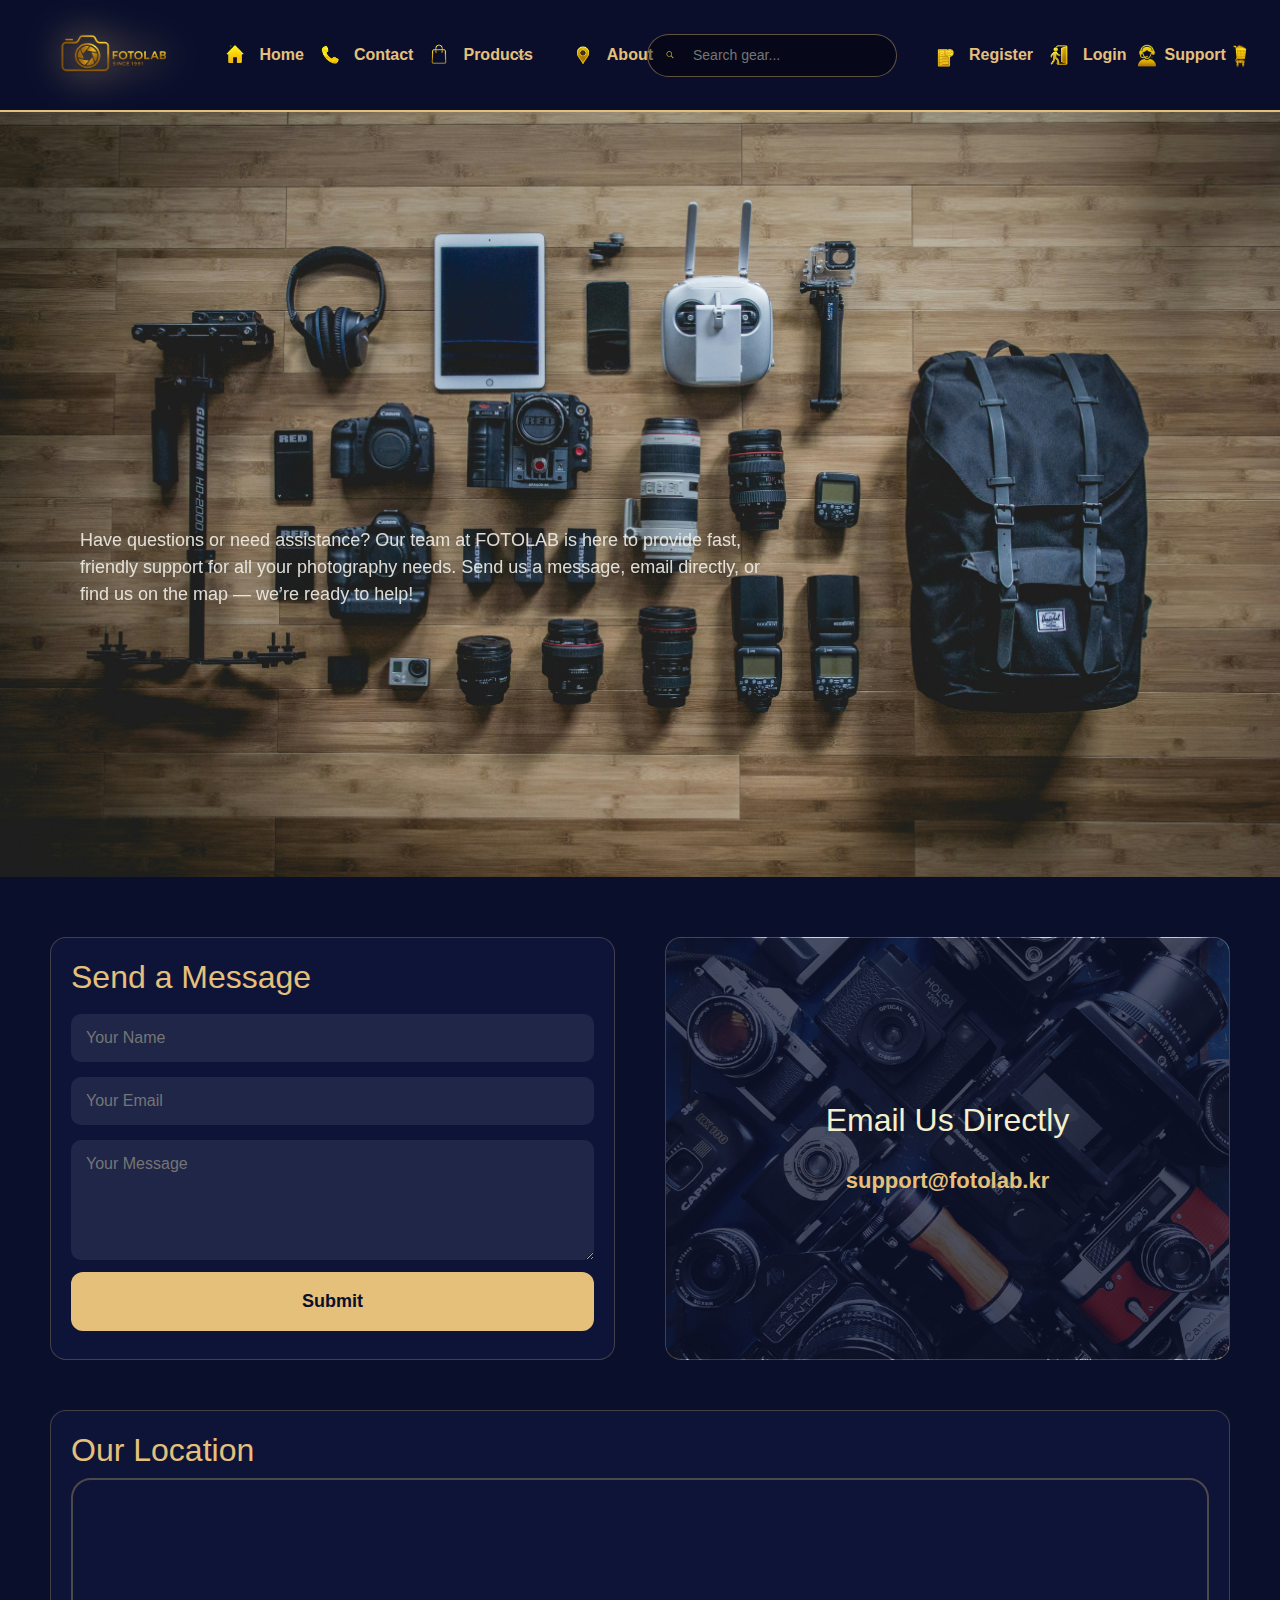
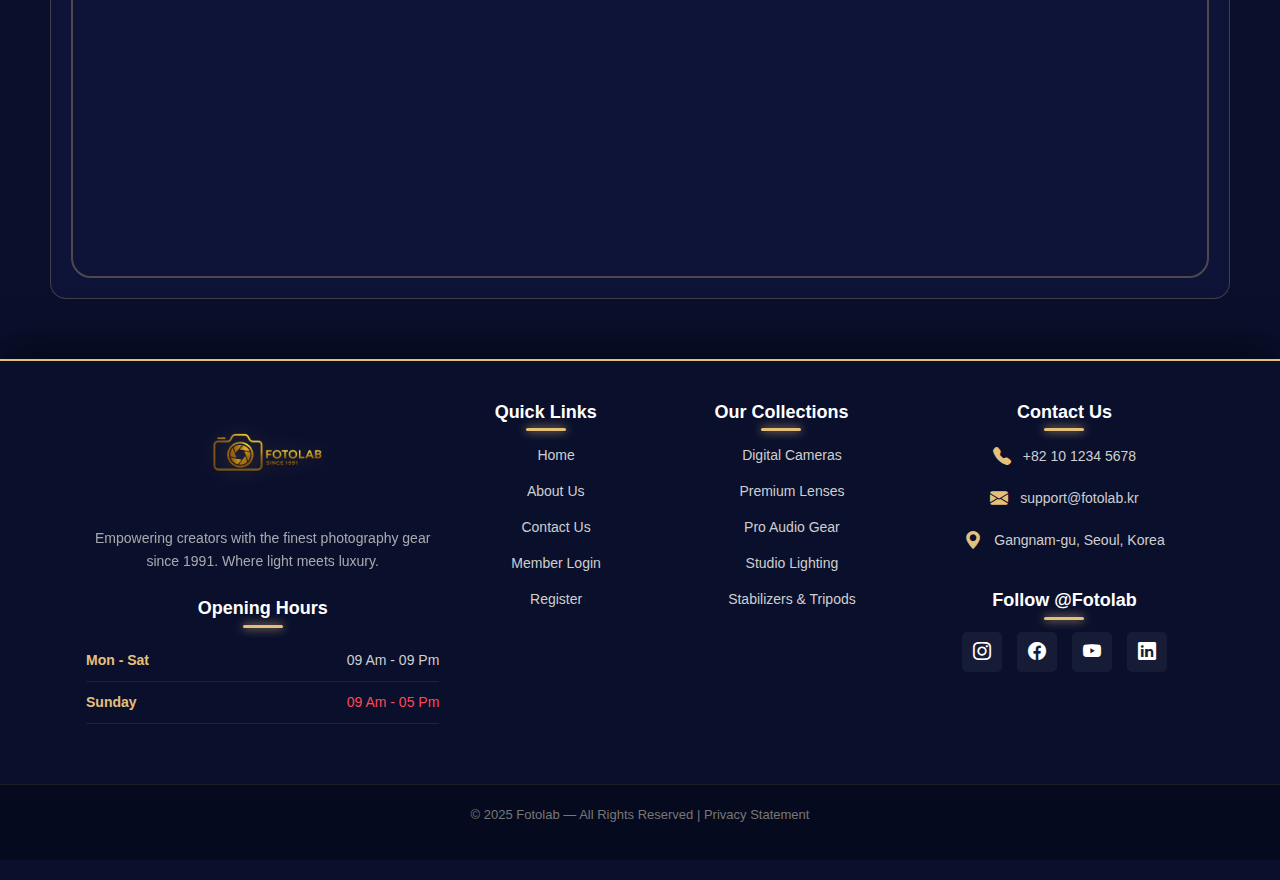
<file: FotoLabContactPage.html>
<!DOCTYPE html>
<html lang="en">

<head>
  <meta charset="UTF-8">
  <meta name="viewport" content="width=device-width, initial-scale=1.0">
  <title>📸 Fotolab — Where Light Becomes Luxury ✨</title>
  <link href="https://fonts.googleapis.com/css2?family=Great+Vibes&display=swap" rel="stylesheet">
  <link href="https://cdn.jsdelivr.net/npm/bootstrap@5.3.2/dist/css/bootstrap.min.css" rel="stylesheet">
  <link rel="stylesheet" href="https://cdn.jsdelivr.net/npm/bootstrap-icons@1.11.1/font/bootstrap-icons.css">
  <link rel="stylesheet" href="Fotolabstyling.css">

</head>

<body>

  <nav class="navbar navbar-expand-lg fotonav">
    <div class="container-fluid">

      <!-- LOGO -->
      <a class="navbar-brand nav-logo" href="#">
        <img src="FotoLabImages/FotolabLogo.png" alt="Logo">
      </a>

      <!-- Toggle -->
      <button class="navbar-toggler text-gold" type="button" data-bs-toggle="collapse"
        data-bs-target="#fotonavCollapse">
        <img src="FotoLabImages/ToggleLogo.png" style="width:32px;">
      </button>

      <div class="collapse navbar-collapse" id="fotonavCollapse">
        <ul class="navbar-nav ms-auto align-items-center gap-3">

          <!-- HOME -->
          <li class="nav-item">
            <a class="nav-link vip-link" href="index.html">
              <img src="FotoLabImages/HomeLogo.png" class="nav-icon"> Home
            </a>
          </li>

          <!-- CONTACT -->
          <li class="nav-item">
            <a class="nav-link vip-link" href="FotoLabContactPage.html">
              <img src="FotoLabImages/ContactLogo.png" class="nav-icon"> Contact
            </a>
          </li>

          <!-- PRODUCTS DROPDOWN -->
          <li class="nav-item dropdown d-flex align-items-center">

            <a class="nav-link vip-link pe-1" href="FotoLabProductsPage.html">
              <img src="FotoLabImages/ProductsLogo.png" class="nav-icon">
              <span>Products</span>
            </a>

            <a class="nav-link dropdown-toggle ps-1" href="#" id="productsDropdown" role="button"
              data-bs-toggle="dropdown" aria-expanded="false"
              style="display:flex; align-items:center; cursor: pointer;">
              <i class="bi bi-chevron-down" style="font-size: 12px; color: var(--gold); margin-top: 3px;"></i>
            </a>

            <ul class="dropdown-menu simple-dd" aria-labelledby="productsDropdown">
              <li><a class="dropdown-item" href="FotoLabProductsPage.html?cat=camera">Cameras</a></li>
              <li><a class="dropdown-item" href="FotoLabProductsPage.html?cat=lens">Lenses</a></li>
              <li><a class="dropdown-item" href="FotoLabProductsPage.html?cat=audio">Pro Audio</a></li>
              <li><a class="dropdown-item" href="FotoLabProductsPage.html?cat=memory">Memory Cards</a></li>
              <li><a class="dropdown-item" href="FotoLabProductsPage.html?cat=tripod">Tripods</a></li>
              <li><a class="dropdown-item" href="FotoLabProductsPage.html?cat=lighting">Lighting</a></li>
              <li><a class="dropdown-item" href="FotoLabProductsPage.html?cat=bag">Bags & Cases</a></li>
              <li><a class="dropdown-item" href="FotoLabProductsPage.html?cat=memory">Memory Cards</a></li>
              <li><a class="dropdown-item" href="FotoLabProductsPage.html?cat=accessory">Accessories</a></li>
            </ul>
          </li>

          <!-- ABOUT -->
          <li class="nav-item">
            <a class="nav-link vip-link" href="FotoLabAboutPage.html">
              <img src="FotoLabImages/AboutUsLogo.png" class="nav-icon"> About
            </a>
          </li>

          <li class="nav-item d-flex align-items-center">
            <div class="search-wrapper">

              <img src="FotoLabImages/SearchLogo.png" class="search-icon">

              <input type="text" id="searchInput" class="search-input" placeholder="Search gear..." autocomplete="off"
                onkeyup="handleSearch(this.value)" onfocus="handleSearch(this.value)" />

              <div class="suggestions-box" id="suggestionsBox"></div>

            </div>
          </li>

          <!-- SIGN UP  -->
          <li class="nav-item">
            <a class="nav-link vip-link" href="javascript:void(0)" id="navSignupBtn">
              <img src="FotoLabImages/SignUpLogo.png" class="nav-icon"> Register
            </a>
          </li>

          <!-- SIGN IN -->
          <li class="nav-item">
            <a class="nav-link vip-link" href="javascript:void(0)" id="navSigninBtn">
              <img src="FotoLabImages/SignInLogo.png" class="nav-icon"> Login
            </a>
          </li>

          <!-- SUPPORT -->
          <li class="nav-item">
            <a class="nav-link vip-link" href="javascript:void(0)" id="supportBtn">
              <img src="FotoLabImages/SupportLogo.png" class="nav-icon"> Support
            </a>
          </li>

          <!-- CART -->
          <li class="nav-item">
            <img src="FotoLabImages/CartLogo.png" class="cart-icon">
          </li>

        </ul>
      </div>
    </div>
  </nav>

  <!-- REGISTER MODAL -->
  <div id="signupModal" class="fotolab-modal" aria-hidden="true">
    <div class="modal-inner">
      <button class="modal-close" aria-label="Close Sign Up">✕</button>
      <h3 class="modal-title">✨ Create Your Fotolab Account</h3>
      <form id="signupForm" class="form-stack" novalidate>

        <div class="input-group">
          <input type="text" id="regName" placeholder="Full name (Min 3 letters)" required>
          <div id="errName" class="error-text"></div>
        </div>

        <div class="input-group">
          <input type="email" id="regEmail" placeholder="Email address" required disabled>
          <div id="errEmail" class="error-text"></div>
        </div>

        <div class="input-group">
          <input type="tel" id="regPhone" placeholder="Phone (0-9 only)" maxlength="11" required disabled>
          <div id="errPhone" class="error-text"></div>
        </div>

        <div class="input-group">
          <input type="text" id="regAddress" placeholder="Address" required disabled>
        </div>
        <div class="input-group">
          <input type="text" id="regPostal" placeholder="Postal code" required disabled>
        </div>

        <div class="input-group">
          <input type="password" id="regPass" placeholder="Password (Strong)" required disabled>
          <div id="errPass" class="error-text"></div>
        </div>

        <button type="submit" id="btnRegister" class="btn-primary full">Create account</button>
      </form>
      <div id="signupMsg" class="success-msg" aria-live="polite" hidden></div>
      <p class="center small">Already have an account? <a href="#" id="linkToSignin">Login</a></p>
    </div>
  </div>

  <!-- LOGIN MODAL -->
  <div id="signinModal" class="fotolab-modal" aria-hidden="true">
    <div class="modal-inner">
      <button class="modal-close" aria-label="Close Sign In">✕</button>
      <h3 class="modal-title">🔐 Login to Fotolab</h3>

      <form id="signinForm" class="form-stack">
        <input type="email" id="signinEmail" name="email" placeholder="Email address" required>
        <input type="password" id="signinPassword" name="password" placeholder="Password" required>
        <button type="submit" class="btn-primary full">Login</button>
      </form>

      <div id="signinMsg" class="error-msg" aria-live="polite"></div>

      <div id="userProfile" class="user-profile" hidden>
        <img src="FotoLabImages/ShinhyeLogo.png" alt="avatar">
        <div>
          <p class="welcome">Welcome back, <span id="userNameShow"></span> 🎉</p>
          <p class="small dim" id="userEmailShow"></p>
        </div>
      </div>

      <p class="center small">Don't have an account? <a href="#" id="linkToSignup">Create one</a></p>
    </div>
  </div>

  <!-- CHATBOT BOX (hidden initially) -->
  <div id="chatbotBox" class="chatbot-box" aria-hidden="true" role="dialog" aria-label="Support chat">
    <div class="chatbot-header">
      <div class="assistant">
        <img src="FotoLabImages/Fotolabassistant.png" alt="assistant" />
        <div>
          <div class="assistant-name">Fotolab Support Assistant</div>
          <div class="assistant-sub" id="assistantSub">How can I help?</div>
        </div>
      </div>
      <button class="chat-close" id="chatCloseBtn" aria-label="Close chat">✕</button>
    </div>

    <div class="chat-body" id="chatBody">
      <div class="bot-bubble">Hi! I'm Fotolab Support — how can I help you today?</div>
    </div>

    <div class="chat-footer">
      <input id="chatInput" type="text" placeholder="Type a message..." aria-label="Type a message">
      <button id="chatSendBtn" class="btn-send">➤</button>
    </div>
  </div>

  <!--Contact page-->

  <!-- HERO -->
  <section class="herosec" id="hero">
    <h2>Get in Touch with FOTOLAB</h2>
    <p>Have questions or need assistance? Our team at FOTOLAB is here to provide fast, friendly support for all your
      photography needs. Send us a message, email directly, or find us on the map — we’re ready to help!</p>
  </section>

  <!-- MAIN GRID -->
  <section class="containers">

    <!-- FORM CARD -->
    <div class="card">
      <h2 style="color:var(--gold);margin-top:0;">Send a Message</h2>
      <form id="cForm" novalidate>
        <input type="text" id="name" placeholder="Your Name" maxlength="50">
        <div id="nameError" class="error"></div>

        <input type="email" id="email" placeholder="Your Email" maxlength="50">
        <div id="emailError" class="error"></div>

        <textarea id="msg" placeholder="Your Message" maxlength="500"></textarea>
        <div id="msgError" class="error"></div>

        <button class="formbutton" type="submit">Submit</button>
        <div id="successMsg" class="success"></div>
      </form>
    </div>

    <!-- EMAIL CARD -->
    <div class="card email-card"
      style="background-image: url('FotoLabImages/email.jpg'); background-size: cover; background-position: center; background-repeat: no-repeat;">
      <h2 style="color: rgb(243, 239, 204); margin-bottom: 10px;">Email Us Directly</h2>
      <a href="mailto:support@fotolab.kr" style="font-size: 22px;">support@fotolab.kr</a>
    </div>

    <!-- MAP CARD -->
    <div class="card map-card">
      <h2 style="color:var(--gold);margin-top:0;">Our Location</h2>
      <iframe id="mapFrame"
        src="https://www.google.com/maps?q=Fotolab+Studio+Gangnam-gu+Seoul+South+Korea+06000&output=embed"
        allowfullscreen="" loading="lazy">
      </iframe>
    </div>

  </section>

  <!-- FORM VALIDATION & HERO SLIDESHOW -->
  <script>
    const form = document.getElementById("cForm");
    const nameField = document.getElementById("name");
    const emailField = document.getElementById("email");
    const msgField = document.getElementById("msg");
    const nameError = document.getElementById("nameError");
    const emailError = document.getElementById("emailError");
    const msgError = document.getElementById("msgError");
    const successMsg = document.getElementById("successMsg");
    const emailPattern = /^[a-zA-Z0-9._%+-]+@[a-zA-Z0-9.-]+\.[A-Za-z]{2,}$/;

    nameField.addEventListener("input", validateName);
    emailField.addEventListener("input", validateEmail);
    msgField.addEventListener("input", validateMessage);

    function validateName() {
      const name = nameField.value.trim();
      if (name.length < 3) { showError(nameField, nameError, "Name must be at least 3 characters."); return false; }
      showSuccess(nameField, nameError, ""); return true;
    }
    function validateEmail() {
      const email = emailField.value.trim();
      if (!emailPattern.test(email)) { showError(emailField, emailError, "Please enter a valid email."); return false; }
      showSuccess(emailField, emailError, ""); return true;
    }
    function validateMessage() {
      const msg = msgField.value.trim();
      if (msg.length < 5) { showError(msgField, msgError, "Message must be at least 5 characters."); return false; }
      showSuccess(msgField, msgError, ""); return true;
    }
    function showError(field, errorElement, msg) {
      errorElement.textContent = msg;
      field.classList.remove("success-field");
      field.classList.add("error-field");
    }
    function showSuccess(field, errorElement, msg) {
      errorElement.textContent = "";
      field.classList.remove("error-field");
      field.classList.add("success-field");
      if (msg) successMsg.textContent = msg;
    }
    // UPDATED CONTACT FORM SUBMISSION
    form.addEventListener("submit", function (event) {
      event.preventDefault();

      const validName = validateName();
      const validEmail = validateEmail();
      const validMsg = validateMessage();

      if (validName && validEmail && validMsg) {

        // 1. CALL THE LUXURY TOAST
        if (typeof showToast === 'function') {
          showToast("Message Sent Successfully! ✨", "success");
        } else {
          alert("Message Sent!"); // Fallback
        }

        // 2. Visual Cleanup
        form.reset();
        nameField.classList.remove("success-field");
        emailField.classList.remove("success-field");
        msgField.classList.remove("success-field");
        successMsg.textContent = "";

      } else {
        // Agar error ho to Toast
        if (typeof showToast === 'function') {
          showToast("Please fill all fields correctly!", "error");
        }
      }
    });

    // HERO SLIDESHOW
    const heroImages = ["images/jeff-hopper-iCtJF-A5hvs-unsplash.jpg",
      "images/aravind-kumar-MBOA0mO43CA-unsplash.jpg",
      "images/theregisti-HSXIp58yPyI-unsplash.jpg"];
    let currentHero = 0;
    const heroSection = document.getElementById('hero');

    heroSection.style.backgroundImage = `url('${heroImages[currentHero]}')`;

    setInterval(() => {
      currentHero = (currentHero + 1) % heroImages.length;
      heroSection.style.backgroundImage = `url('${heroImages[currentHero]}')`;
    }, 5000);
  </script>

  <!-- ===================== FOOTER ===================== -->

  <footer class="fotolab-footer">
    <div class="container">
      <div class="row">

        <div class="col-lg-4 col-md-6 footer-col">
          <img src="FotoLabImages/FotolabLogo.png" alt="Fotolab" class="footer-logo">
          <p class="footer-desc">
            Empowering creators with the finest photography gear since 1991. Where light meets luxury.
          </p>

          <h5 class="footer-heading">Opening Hours</h5>
          <ul class="footer-hours">
            <li><span>Mon - Sat</span> <span>09 Am - 09 Pm</span></li>
            <li><span>Sunday</span> <span style="color: #ff4757;">09 Am - 05 Pm</span></li>
          </ul>
        </div>

        <div class="col-lg-2 col-md-6 footer-col">
          <h5 class="footer-heading">Quick Links</h5>
          <ul class="footer-links">
            <li><a href="FotoLabHome.html">Home</a></li>
            <li><a href="FotoLabAboutPage.html">About Us</a></li>
            <li><a href="FotoLabContactPage.html">Contact Us</a></li>
            <li><a href="javascript:void(0)" onclick="openSigninModal()">Member Login</a></li>
            <li><a href="javascript:void(0)" onclick="openSignupModal()">Register</a></li>
          </ul>
        </div>

        <div class="col-lg-3 col-md-6 footer-col">
          <h5 class="footer-heading">Our Collections</h5>
          <ul class="footer-links">
            <li><a href="FotoLabProductsPage.html?cat=camera">Digital Cameras</a></li>
            <li><a href="FotoLabProductsPage.html?cat=lens">Premium Lenses</a></li>
            <li><a href="FotoLabProductsPage.html?cat=audio">Pro Audio Gear</a></li>
            <li><a href="FotoLabProductsPage.html?cat=lighting">Studio Lighting</a></li>
            <li><a href="FotoLabProductsPage.html?cat=tripod">Stabilizers & Tripods</a></li>
          </ul>
        </div>

        <div class="col-lg-3 col-md-6 footer-col">
          <h5 class="footer-heading">Contact Us</h5>
          <ul class="contact-list">
            <li><i class="bi bi-telephone-fill"></i> +82 10 1234 5678</li>
            <li><i class="bi bi-envelope-fill"></i> support@fotolab.kr</li>
            <li><i class="bi bi-geo-alt-fill"></i> Gangnam-gu, Seoul, Korea</li>
          </ul>

          <h5 class="footer-heading" style="margin-top: 20px;">Follow @Fotolab</h5>
          <div class="footer-socials">
            <a href="#"><i class="bi bi-instagram"></i></a>
            <a href="#"><i class="bi bi-facebook"></i></a>
            <a href="#"><i class="bi bi-youtube"></i></a>
            <a href="#"><i class="bi bi-linkedin"></i></a>
          </div>
        </div>

      </div>
    </div>

    <div class="footer-bottom">
      <p>© 2025 Fotolab — All Rights Reserved | Privacy Statement</p>
    </div>

    <button id="scrollTopBtn" onclick="scrollToTop()">
      <i class="bi bi-chevron-up"></i>
    </button>
  </footer>

  <script>

    // Initialize testimonials carousel (optional timing tweak)
    const testi = document.getElementById('testi');
    if (testi && window.bootstrap) {
      new bootstrap.Carousel(testi, { interval: 3800, ride: true });
    }

    // Footer links to existing modals/chat (if present in your code)
    const fsu = document.getElementById('footerSignup');
    if (fsu && typeof openSignupModal === 'function') {
      fsu.addEventListener('click', e => { e.preventDefault(); openSignupModal(); });
    }
    const fsup = document.getElementById('footerSupport');
    if (fsup && typeof openChatbot === 'function') {
      fsup.addEventListener('click', e => { e.preventDefault(); openChatbot(); });
    }

    const scrollBtn = document.getElementById("scrollTopBtn");
    const footer = document.querySelector(".fotolab-footer");
    const observer = new IntersectionObserver((entries) => {
      entries.forEach(entry => {
        if (entry.isIntersecting) {
          scrollBtn.classList.add("show");
        } else {
          scrollBtn.classList.remove("show");
        }
      });
    }, {
      root: null,
      threshold: 0.1
    });

    if (footer) {
      observer.observe(footer);
    }
    function scrollToTop() {
      window.scrollTo({
        top: 0,
        behavior: "smooth"
      });
    }

  </script>

  <script>
    /* ==================================================
       MAGICAL SEARCH INTELLIGENCE (FINAL FIX V2)
       ================================================== */

    // Yahan hum exact URL parameters set kar rahe hain
    const searchKeywords = [
      { name: "Canon Cameras", params: "brand=Canon&cat=camera" },
      { name: "Sony Alpha Cameras", params: "brand=Sony&cat=camera" },
      { name: "Nikon Z Series", params: "brand=Nikon&cat=camera" },
      { name: "Fujifilm GFX", params: "brand=Fujifilm&cat=camera" },
      { name: "Canon Lenses", params: "brand=Canon&cat=lens" },
      { name: "Sony Lenses", params: "brand=Sony&cat=lens" },
      { name: "Rode Microphones", params: "brand=Rode&cat=audio" },
      { name: "Godox Lighting", params: "brand=Godox&cat=lighting" },
      { name: "Manfrotto Tripods", params: "brand=Manfrotto&cat=tripod" },
      { name: "SanDisk Memory", params: "brand=SanDisk&cat=memory" },
      { name: "Camera Bags", params: "cat=bag" }
    ];

    const suggestionsBox = document.getElementById('suggestionsBox');
    const searchInput = document.getElementById('searchInput');

    function handleSearch(query) {
      const value = query.toLowerCase().trim();

      if (!suggestionsBox) return;
      suggestionsBox.innerHTML = '';

      if (value.length < 1) {
        suggestionsBox.style.display = 'none';
        return;
      }

      // Filter Logic
      const matches = searchKeywords.filter(item =>
        item.name.toLowerCase().includes(value)
      );

      suggestionsBox.style.display = 'flex';

      if (matches.length > 0) {
        matches.forEach(match => {
          const div = document.createElement('div');
          div.className = 'suggestion-item';
          div.innerHTML = `<i class="bi bi-search"></i> ${match.name}`;

          // CLICK KARNE PAR EXACT FILTER LAGEGA
          div.onclick = () => {
            window.location.href = `FotoLabProductsPage.html?${match.params}`;
          };
          suggestionsBox.appendChild(div);
        });
      } else {
        suggestionsBox.innerHTML = `<div class="no-result">✨ No magical items found for "${query}"</div>`;
      }
    }

    // Enter dabane par simple text search (Fallback)
    if (searchInput) {
      searchInput.addEventListener("keypress", function (event) {
        if (event.key === "Enter") {
          event.preventDefault();
          const term = searchInput.value;
          window.location.href = `FotoLabProductsPage.html?search=${encodeURIComponent(term)}`;
        }
      });
    }

    // Click Outside Close
    document.addEventListener('click', function (e) {
      if (searchInput && suggestionsBox) {
        if (!searchInput.contains(e.target) && !suggestionsBox.contains(e.target)) {
          suggestionsBox.style.display = 'none';
        }
      }
    });
  </script>

  <script>
    const DB = { user: null }; // simple in-memory "database"

    function showModal(id) { document.getElementById(id).setAttribute('aria-hidden', 'false'); }
    function hideModal(id) { document.getElementById(id).setAttribute('aria-hidden', 'true'); }

    // OPEN MODALS
    document.getElementById('navSignupBtn').addEventListener('click', () => showModal('signupModal'));
    document.getElementById('navSigninBtn').addEventListener('click', () => showModal('signinModal'));

    // CLOSE MODALS WITH CROSS BUTTON
    document.querySelectorAll('.modal-close').forEach(btn => {
      btn.addEventListener('click', () => {
        const modal = btn.closest('.fotolab-modal');
        if (modal) modal.setAttribute('aria-hidden', 'true');
      });
    });

    // LINK SWITCH
    document.getElementById('linkToSignin').addEventListener('click', e => {
      e.preventDefault();
      hideModal('signupModal');
      showModal('signinModal');
      if (DB.user) document.getElementById('signinEmail').value = DB.user.email;
    });
    document.getElementById('linkToSignup').addEventListener('click', e => {
      e.preventDefault();
      hideModal('signinModal');
      showModal('signupModal');
    });

    // REGISTER FORM (FIXED - SAME AS HOME PAGE)
    // REGISTER FORM (FINAL & FIXED)
    document.addEventListener("DOMContentLoaded", function () {

      // Inputs
      const nameIn = document.getElementById('regName');
      const emailIn = document.getElementById('regEmail');
      const phoneIn = document.getElementById('regPhone');
      const addIn = document.getElementById('regAddress');
      const postIn = document.getElementById('regPostal');
      const passIn = document.getElementById('regPass');
      const btn = document.getElementById('btnRegister');

      // Error Divs
      const errName = document.getElementById('errName');
      const errEmail = document.getElementById('errEmail');
      const errPhone = document.getElementById('errPhone');
      const errPass = document.getElementById('errPass');

      // --- HELPER: SHOW ERROR ---
      function showError(input, div, msg) {
        if (input) {
          input.classList.remove('input-success');
          input.style.border = "1px solid #ff4757";
        }
        if (div) {
          div.innerText = msg;
          div.style.display = "block";
          div.classList.add('error-visible');
        }
      }

      // --- HELPER: SHOW SUCCESS ---
      function showSuccess(input, div) {
        if (input) {
          input.classList.add('input-success');
          input.style.border = "1px solid #2ed573";
        }
        if (div) {
          div.innerText = "";
          div.style.display = "none";
          div.classList.remove('error-visible');
        }
      }

      // --- 1. REAL-TIME CHECKING ---

      // Name Check
      if (nameIn) {
        nameIn.addEventListener('input', function () {
          const val = this.value.trim();
          if (/\d/.test(val)) {
            showError(this, errName, "Numbers not allowed!");
            return;
          }
          if (val.length < 3) {
            showError(this, errName, "Name is too short (Min 3 chars)");
            if (emailIn) emailIn.disabled = true;
          } else {
            showSuccess(this, errName);
            if (emailIn) emailIn.disabled = false;
          }
        });
      }

      // Email Check
      if (emailIn) {
        emailIn.addEventListener('input', function () {
          const val = this.value.trim();
          if (!val.includes('@')) {
            showError(this, errEmail, "Missing '@' symbol");
            if (phoneIn) phoneIn.disabled = true;
          } else if (!val.includes('.')) {
            showError(this, errEmail, "Missing domain (.com)");
            if (phoneIn) phoneIn.disabled = true;
          } else {
            showSuccess(this, errEmail);
            if (phoneIn) phoneIn.disabled = false;
          }
        });
      }

      // Phone Check
      if (phoneIn) {
        phoneIn.addEventListener('input', function () {
          this.value = this.value.replace(/[^0-9]/g, '');
         if (this.value.length < 11) {  
    showError(this, errPhone, "Must be exactly 11 digits");
    if (addIn) addIn.disabled = true;
    if (postIn) postIn.disabled = true;
} else {
    showSuccess(this, errPhone);
    if (addIn) addIn.disabled = false;
    if (postIn) postIn.disabled = false;
}
        });
      }

      // Address & Post Check
      function checkAddr() {
        if (addIn && postIn && passIn) {
          if (addIn.value && postIn.value) passIn.disabled = false;
          else passIn.disabled = true;
        }
      }
      if (addIn) addIn.addEventListener('input', checkAddr);
      if (postIn) postIn.addEventListener('input', checkAddr);

      // Password Check
      if (passIn) {
        passIn.addEventListener('input', function () {
          const val = this.value;
          const isStrong = /^(?=.*[A-Z])(?=.*[!@#$&*])(?=.*[0-9]).{8,}$/.test(val);
          if (!isStrong) {
            showError(this, errPass, "Weak! Need: 1 Upper, 1 Special, 8 Chars");
          } else {
            showSuccess(this, errPass);
          }
        });
      }

      // --- 2. FINAL SUBMIT ---
      const signupForm = document.getElementById('signupForm');
      if (signupForm) {
        signupForm.addEventListener('submit', function (e) {
          e.preventDefault();

          // Check All Again
          const isName = nameIn.value.length >= 3;
          const isEmail = emailIn.value.includes('@') && emailIn.value.includes('.');
          const isPhone = phoneIn.value.length === 11;
          const isPass = /^(?=.*[A-Z])(?=.*[!@#$&*])(?=.*[0-9]).{8,}$/.test(passIn.value);

          if (isName && isEmail && isPhone && isPass) {

            // 1. DATA SAVE KARO
            if (typeof DB !== 'undefined') {
              DB.user = {
                name: nameIn.value,
                email: emailIn.value.toLowerCase(),
                password: passIn.value
              };
            }

            // 2. SUCCESS MESSAGE
            if (typeof showToast === 'function') {
              showToast("Account Created Successfully! Redirecting...", "success");
            } else {
              alert("Account Created! Redirecting...");
            }

            // 3. AUTO SWITCH TO LOGIN
            setTimeout(() => {
              if (typeof hideModal === 'function') hideModal('signupModal');
              if (typeof showModal === 'function') showModal('signinModal');

              const loginInput = document.getElementById('signinEmail');
              if (loginInput && typeof DB !== 'undefined' && DB.user) {
                loginInput.value = DB.user.email;
              }
            }, 1500);

          } else {
            if (typeof showToast === 'function') {
              showToast("Please fix the errors in red!", "error");
            } else {
              alert("Please fix errors!");
            }
          }
        });
      }
    });
    /* --- LUXURY TOAST NOTIFICATION SYSTEM --- */
    function showToast(message, type = 'success') {
      let container = document.getElementById('toast-container');

      // Agar container nahi hai to banao
      if (!container) {
        container = document.createElement('div');
        container.id = 'toast-container';
        document.body.appendChild(container);
      }

      // Icon set karo
      let iconClass = type === 'error' ? 'bi-exclamation-triangle-fill' : 'bi-check-circle-fill';
      let iconColor = type === 'error' ? '#ff4757' : '#E5C07B';

      // Toast banao
      const toast = document.createElement('div');
      toast.className = 'vip-toast';
      toast.innerHTML = `
            <i class="bi ${iconClass}" style="color:${iconColor}; font-size:18px;"></i>
            <span class="vip-toast-text">${message}</span>
        `;

      // Screen par dikhao
      container.appendChild(toast);

      // 4 Second baad hata do
      setTimeout(() => {
        toast.style.animation = 'slideOutRight 0.5s forwards';
        setTimeout(() => {
          if (toast.parentNode) toast.remove();
        }, 500);
      }, 4000);
    }

    // SIGNIN FORM
    document.getElementById('signinForm').addEventListener('submit', e => {
      e.preventDefault();
      const email = document.getElementById('signinEmail').value.trim().toLowerCase();
      const pass = document.getElementById('signinPassword').value.trim();
      const msgEl = document.getElementById('signinMsg');
      if (!DB.user) {
        msgEl.textContent = '⚠️ No account found. Please register yourself first.';
        return;
      }
      if (email === DB.user.email && pass === DB.user.password) {
        msgEl.textContent = '';
        document.getElementById('userNameShow').textContent = DB.user.name;
        document.getElementById('userEmailShow').textContent = DB.user.email;
        document.getElementById('userProfile').hidden = false;
        setTimeout(() => hideModal('signinModal'), 650);
      } else {
        msgEl.textContent = '❌ Incorrect email or password.';
      }
    });

    // ESC key closes modal
    document.addEventListener('keydown', e => {
      if (e.key === 'Escape') {
        hideModal('signupModal');
        hideModal('signinModal');
      }
    });
  </script>

  <script>
    function qs(id) { return document.getElementById(id); }
    // ###############################
    // CHATBOT behavior
    // ###############################
    const chatBox = qs('chatbotBox');
    const chatClose = qs('chatCloseBtn');
    const chatSend = qs('chatSendBtn');
    const chatInput = qs('chatInput');
    const chatBody = qs('chatBody');
    const assistantSub = qs('assistantSub');

    function appendUserBubble(text) {
      const d = document.createElement('div');
      d.className = 'user-bubble';
      d.textContent = text;
      chatBody.appendChild(d);
      chatBody.scrollTop = chatBody.scrollHeight;
    }
    function appendBotBubble(text) {
      const d = document.createElement('div');
      d.className = 'bot-bubble';
      d.textContent = text;
      chatBody.appendChild(d);
      chatBody.scrollTop = chatBody.scrollHeight;
    }

    window.openChatbot = function () { // exposed if needed
      if (!chatBox) return;
      chatBox.style.display = 'flex';
      chatBox.setAttribute('aria-hidden', 'false');
      // friendly animation
      chatBox.animate([{ transform: 'translateY(12px)', opacity: 0 }, { transform: 'translateY(0)', opacity: 1 }], { duration: 260, easing: 'cubic-bezier(.2,.9,.2,1)' });
    };

    window.closeChatbot = function () {
      if (!chatBox) return;
      chatBox.style.display = 'none';
      chatBox.setAttribute('aria-hidden', 'true');
    };

    // open helpers used by navbar click handlers
    window.openSignupModal = function () { showModal('signupModal'); };
    window.openSigninModal = function () { showModal('signinModal'); };
    window.openChatbot = window.openChatbot; // noop if already defined

    // wire navbar support button to open chatbot
    const supportButton = qs('supportBtn');
    if (supportButton) supportButton.addEventListener('click', function (ev) {
      ev.preventDefault();
      // only open, don't close by outside clicks
      if (chatBox.style.display === 'flex') {
        // already open — do nothing or bring to front
        chatBox.style.display = 'flex';
      } else {
        chatBox.style.display = 'flex';
        chatBox.setAttribute('aria-hidden', 'false');
      }
    });

    // chat close (only via cross)
    if (chatClose) chatClose.addEventListener('click', function () { chatBox.style.display = 'none'; chatBox.setAttribute('aria-hidden', 'true'); });

    // send message action
    if (chatSend) chatSend.addEventListener('click', doSendMessage);
    if (chatInput) chatInput.addEventListener('keydown', (e) => { if (e.key === 'Enter') doSendMessage(); });

    function doSendMessage() {
      const txt = chatInput.value.trim();
      if (!txt) return;
      appendUserBubble(txt);
      chatInput.value = '';
      // assistant immediate small ack then follow-up
      setTimeout(() => appendBotBubble('Thanks — we received your message. Our team will contact you soon.'), 650);

      // if user logged in, personalize assistant subline
      if (DB.user) assistantSub.textContent = `Hi ${DB.user.name}, how can I help?`;
      else assistantSub.textContent = `We'll get back to you soon`;
    }

    // tidy: prevent accidental page scroll to top on anchor clicks used in modals
    document.querySelectorAll('a[href="#"]').forEach(a => a.addEventListener('click', e => e.preventDefault()));


    // ==========================================
    // FOOTER CONNECTION (FIXED FOR LEADER)
    // ==========================================

    // 1. Footer Sign Up -> Opens Signup Modal
    const footerSignup = document.getElementById('footerSignupBtn');
    if (footerSignup) {
      footerSignup.addEventListener('click', function (e) {
        e.preventDefault();
        showModal('signupModal'); // Direct Modal khol dega
      });
    }

    // 2. Footer Support -> Opens Chatbot
    const footerSupport = document.getElementById('footerSupportBtn');
    if (footerSupport) {
      footerSupport.addEventListener('click', function (e) {
        e.preventDefault();
        // Chatbot kholne ki logic
        const chatBox = document.getElementById('chatbotBox');
        chatBox.style.display = 'flex';
        chatBox.setAttribute('aria-hidden', 'false');
      });
    }

  </script>

  <script src="https://cdn.jsdelivr.net/npm/bootstrap@5.3.2/dist/js/bootstrap.bundle.min.js"></script>

</body>

</html>
</file>
<file: Fotolabstyling.css>
:root {
  --midnight: #0A0F2C;
  --gold: #E5C07B;
  --white: #fff;
}

body {
  margin: 0;
  padding: 0;
  background-color: #050505;
  color: #fff;
  font-family: 'Poppins', sans-serif;
  overflow-x: hidden;
  overflow-y: auto;
  min-height: 100vh;
  scrollbar-width: thin;
  scrollbar-color: #bf953f #050714;
}

img {
  max-width: 100%;
  height: auto;
}

.container {
  padding: 0 12px;
}

body {
  font-size: clamp(14px, 2vw, 16px);
}

/* NAVBAR */
.fotonav {
  background: rgba(10, 15, 44, 0.96);
  border-bottom: 2px solid var(--gold);
  padding: 10px 20px;
  box-shadow: 0 0 25px rgba(229, 192, 123, 0.3);
}

/* LOGO */
.nav-logo {
  display: flex;
  align-items: center;
  height: 90px;
}

.nav-logo img {
  height: 130px;
  width: auto;
  object-fit: contain;
  display: block;
  transform: translateY(0);
  filter: drop-shadow(0 0 20px var(--gold));
  transition: 0.3s;
}

.nav-logo img:hover {
  transform: scale(1.05);
  filter: drop-shadow(0 0 35px var(--gold));
}

/* NAV LINKS */
.vip-link {
  color: var(--gold) !important;
  font-weight: 600;
  display: flex;
  align-items: center;
  gap: 6px;
  padding: 8px 14px !important;
  border-radius: 30px;
  transition: 0.3s;
}

.vip-link:hover {
  background: var(--gold);
  color: var(--midnight) !important;
  box-shadow: 0 0 15px var(--gold);
}

.dropdown-toggle::after {
  display: none !important;
}

.my-dropdown-arrow {
  font-size: 12px;
  padding-top: 2px;
  transition: transform 0.3s ease;
}

.nav-item.dropdown:hover .my-dropdown-arrow {
  transform: rotate(180deg);
}

/* Icons */
.icon {
  font-size: 26px;
}

.cart-icon {
  width: 30px;
  height: 40px;
  color: var(--gold);
  cursor: pointer;
  transition: 0.3s;
}

.cart-icon:hover {
  transform: scale(1.1);
  color: var(--white);
}

@media (max-width: 768px) {
  .navbar-nav {
    flex-direction: column;
    gap: 12px;
    align-items: flex-start;
  }

  .cart-icon {
    width: 30px;
    height: 36px;
  }

  .nav-icon {
    width: 28px;
    height: 28px;
  }
}

@media (min-width: 992px) {
  .dropdown:hover .dropdown-menu {
    display: block;
    margin-top: 0;
    opacity: 1;
    visibility: visible;
    transform: translateY(0);
    animation: fadeIn 0.3s ease;
  }
}

@keyframes fadeIn {
  from {
    opacity: 0;
    transform: translateY(10px);
  }

  to {
    opacity: 1;
    transform: translateY(0);
  }
}

.simple-dd {
  background: rgba(10, 15, 44, 0.98);
  border: 1px solid var(--gold);
  box-shadow: 0 0 25px rgba(229, 192, 123, 0.25);
  z-index: 99999 !important;
  position: absolute;
}

.simple-dd .dropdown-item {
  padding: 10px 14px;
  color: var(--gold);
  font-weight: 600;
}

.simple-dd .dropdown-item:hover {
  background: var(--gold);
  color: var(--midnight);
}

/* ========================================================
   MOBILE FIX 
   ======================================================== */

@media (max-width: 991px) {

  .mobile-product-fix {
    display: flex !important;
    flex-wrap: nowrap !important;
    align-items: center !important;
    justify-content: space-between !important;
    width: 100% !important;
    border-bottom: 1px solid rgba(229, 192, 123, 0.1);
    padding-right: 10px;
  }

  .product-text-link {
    flex-grow: 1;
    margin: 0 !important;
    border: none !important;
    background: transparent !important;
    justify-content: flex-start !important;
    padding: 10px 0 !important;
  }

  .product-arrow-btn {
    width: 40px !important;
    height: 40px !important;
    display: flex !important;
    align-items: center !important;
    justify-content: center !important;
    padding: 0 !important;
    margin: 0 !important;
    border: none !important;
    background: transparent !important;
  }

  .product-arrow-btn i {
    font-size: 14px !important;
    color: var(--gold) !important;
    margin: 0 !important;
  }

  .mobile-product-fix .dropdown-menu {
    width: 100%;
    margin-top: 0;
    background: rgba(0, 0, 0, 0.3) !important;
    border-left: 2px solid var(--gold) !important;
  }
}

/* MOBILE FIX */
.navbar-toggler {
  border: 1px solid var(--gold) !important;
}

.navbar-toggler .bi {
  color: var(--gold);
}

.nav-icon {
  width: 36px;
  height: 36px;
  object-fit: contain;
}

/* =================SEARCH BAR ================= */
.search-wrapper {
  position: relative;
  width: 250px;
  margin: 0 auto;
}

.search-icon {
  position: absolute;
  top: 50%;
  left: 15px;
  transform: translateY(-50%);
  width: 16px;
  height: auto;
  pointer-events: none;
  z-index: 10002;
  display: block !important;
}

.search-input {
  width: 100%;
  padding: 10px 10px 10px 45px;
  border-radius: 30px;
  border: 1px solid rgba(229, 192, 123, 0.4);
  background: rgba(0, 0, 0, 0.4);
  color: #fff;
  font-size: 14px;
  outline: none;
  transition: all 0.3s ease;
}

.search-input:focus {
  background: rgba(0, 0, 0, 0.9);
  border-color: var(--gold);
  box-shadow: 0 0 15px rgba(229, 192, 123, 0.3);
}

.suggestions-box {
  position: absolute;
  top: 110%;
  left: 0;
  width: 100%;
  background: #0A0F2C;
  border: 1px solid var(--gold);
  border-radius: 10px;
  z-index: 10005;
  display: none;
  flex-direction: column;
  box-shadow: 0 10px 30px rgba(0, 0, 0, 0.9);
  overflow: hidden;
}

.suggestion-item {
  padding: 12px 15px;
  color: #fff;
  border-bottom: 1px solid rgba(255, 255, 255, 0.1);
  cursor: pointer;
  font-size: 13px;
  display: flex;
  align-items: center;
  gap: 10px;
}

.suggestion-item:hover {
  background: var(--gold);
  color: #000;
}

.no-result {
  padding: 15px;
  color: #bbb;
  font-size: 13px;
  text-align: center;
}

/* ==================================================================
   COMPACT & PREMIUM GLASS MODALS 
   ================================================================== */

.fotolab-modal {
  display: none;
  position: fixed;
  inset: 0;
  justify-content: center;
  align-items: center;
  background: rgba(5, 8, 20, 0.6);
  backdrop-filter: blur(15px);
  z-index: 20000;
  opacity: 0;
  transition: opacity 0.3s ease;
  padding: 10px;
}

.fotolab-modal[aria-hidden="false"] {
  display: flex;
  opacity: 1;
}

.modal-inner {
  /* Glass Effect */
  background: linear-gradient(135deg, rgba(20, 25, 50, 0.8), rgba(10, 12, 30, 0.9));
  backdrop-filter: blur(30px);
  -webkit-backdrop-filter: blur(30px);
  border: 1px solid rgba(229, 192, 123, 0.2);
  box-shadow: 0 20px 60px rgba(0, 0, 0, 0.6);
  border-radius: 16px;

  /* COMPACT SETTINGS */
  padding: 25px;
  max-width: 400px;
  width: 100%;
  position: relative;
  max-height: 90vh;
  overflow-y: auto;
  transform: scale(0.95);
  transition: transform 0.3s ease;
  scrollbar-width: none; 
  -ms-overflow-style: none; 
}

.modal-inner::-webkit-scrollbar {
  display: none;
}

.modal-inner::-webkit-scrollbar-thumb {
  background: #444;
  border-radius: 10px;
}

.modal-inner::-webkit-scrollbar-track {
  background: transparent;
}

.fotolab-modal[aria-hidden="false"] .modal-inner {
  transform: scale(1);
}

/* Modal Title */
.modal-title {
  margin: 0 0 15px 0;
  font-size: 22px;
  font-family: 'Poppins', sans-serif;
  font-weight: 700;
  text-align: center;
  background: linear-gradient(90deg, #fff, #d4af37, #fff);
  -webkit-background-clip: text;
  background-clip: text;
  color: transparent;
}

/* Close Button */
.modal-close {
  position: absolute;
  right: 15px;
  top: 15px;
  background: rgba(255, 255, 255, 0.05);
  border: none;
  color: #fff;
  width: 30px;
  height: 30px;
  border-radius: 50%;
  font-size: 16px;
  cursor: pointer;
  transition: 0.3s;
  display: flex;
  align-items: center;
  justify-content: center;
}

.modal-close:hover {
  background: #d4af37;
  color: #000;
}

/* COMPACT INPUT FIELDS */
.form-stack {
  display: flex;
  flex-direction: column;
  gap: 8px;
}

.form-stack input {
  width: 100%;
  padding: 10px 14px;
  border-radius: 8px;
  border: 1px solid rgba(255, 255, 255, 0.15);
  background: rgba(0, 0, 0, 0.3);
  color: #fff;
  font-size: 14px;
  outline: none;
  transition: 0.3s;
}

.form-stack input:focus {
  border-color: #d4af37;
  background: rgba(229, 192, 123, 0.05);
  box-shadow: 0 0 10px rgba(212, 175, 55, 0.2);
}

/* COMPACT BUTTON */
.btn-primary.full {
  width: 100%;
  background: linear-gradient(135deg, #d4af37, #f2d06b);
  color: #0a0f2c;
  border: none;
  padding: 12px;
  border-radius: 8px;
  font-weight: 700;
  font-size: 15px;
  cursor: pointer;
  margin-top: 10px;
  transition: 0.3s;
}

.btn-primary.full:hover {
  transform: translateY(-2px);
  box-shadow: 0 8px 20px rgba(212, 175, 55, 0.4);
}

/* Small Links */
.center.small {
  margin-top: 15px;
  font-size: 12px;
  text-align: center;
  color: #aaa;
}

.center.small a {
  color: #d4af37;
  text-decoration: none;
}

@media (max-width: 480px) {
  .modal-inner {
    width: 92%;
    padding: 16px;
  }

  .form-stack input,
  .btn-primary.full {
    font-size: 14px;
    padding: 10px 12px;
  }

  .modal-title {
    font-size: 18px;
  }
}


/* buttons */
.btn-primary.full {
  background: linear-gradient(90deg, var(--gold), #facf7b);
  color: #071027;
  border: none;
  padding: 12px 14px;
  border-radius: 10px;
  font-weight: 700;
  cursor: pointer;
  box-shadow: 0 8px 30px rgba(229, 192, 123, 0.14);
  transition: all .18s ease;
}

.btn-primary.full:hover {
  transform: translateY(-3px);
  box-shadow: 0 18px 40px rgba(229, 192, 123, 0.18);
}

/* messages */
.success-msg {
  margin-top: 12px;
  background: linear-gradient(90deg, rgba(229, 192, 123, 0.12), rgba(229, 192, 123, 0.06));
  padding: 10px;
  border-radius: 8px;
  color: var(--gold);
  font-weight: 600;
  box-shadow: 0 6px 18px rgba(229, 192, 123, 0.06);
}

/* FORM VALIDATION STYLES */
.input-error {
  border: 2px solid #ff4757 !important;
  background: rgba(255, 71, 87, 0.1) !important;
}

.input-success {
  border: 2px solid #2ed573 !important;
}

.field-error-text {
  color: #ff4757;
  font-size: 11px;
  margin-top: 4px;
  margin-bottom: 10px;
  text-align: left;
  display: none;
  font-weight: 600;
}

.password-suggestion {
  font-size: 11px;
  color: #E5C07B;
  margin-bottom: 10px;
  text-align: left;
  display: none;
}

#signupModal .search-wrapper,
#signupModal .search-icon,
#signupModal .suggestions-box,
#signupModal input[type="search"] {
  display: none !important;
  visibility: hidden !important;
  opacity: 0 !important;
  width: 0 !important;
  height: 0 !important;
  position: absolute !important;
  top: -9999px !important;
  pointer-events: none !important;
  z-index: -1 !important;
}

#signupForm input {
  background-image: none !important;
}

/* --- 3. INPUT STYLES --- */
input:disabled {
  background: rgba(255, 255, 255, 0.05) !important;
  cursor: not-allowed;
  opacity: 0.3;
  border: 1px solid #333 !important;
}

.input-success {
  border: 2px solid #2ed573 !important;
  box-shadow: 0 0 10px rgba(46, 213, 115, 0.2);
}

.error-msg {
  margin-top: 8px;
  color: #ffb4b4;
  font-weight: 700;
}

/* small text */
.center {
  text-align: center;
}

.small {
  font-size: 13px;
  color: #cfcfcf;
}

.dim {
  color: #c4c4c4;
}

/* user profile (after login) */
.user-profile {
  display: flex;
  gap: 12px;
  align-items: center;
  margin-top: 12px;
  padding: 10px;
  border-radius: 10px;
  background: rgba(229, 192, 123, 0.04);
  border: 1px solid rgba(229, 192, 123, 0.06);
}

.user-profile img {
  width: 56px;
  height: 56px;
  border-radius: 50%;
  border: 2px solid var(--gold);
  box-shadow: 0 6px 18px rgba(229, 192, 123, 0.08);
}

.welcome {
  font-weight: 700;
  color: var(--gold);
  margin: 0;
}

/* ========== CHATBOT ========== */
.chatbot-box {
  position: fixed;
  bottom: 28px;
  right: 28px;
  width: 360px;
  max-width: calc(100% - 56px);
  border-radius: 14px;
  background: linear-gradient(180deg, rgba(12, 14, 28, 0.98), rgba(6, 8, 22, 0.98));
  border: 2px solid rgba(229, 192, 123, 0.14);
  box-shadow: 0 6px 40px rgba(229, 192, 123, 0.07);
  display: none;
  flex-direction: column;
  overflow: hidden;
  z-index: 3000;
  animation: floatIn .28s ease;
}

@keyframes floatIn {
  from {
    transform: translateY(12px);
    opacity: 0
  }

  to {
    transform: translateY(0);
    opacity: 1
  }
}

.chatbot-header {
  display: flex;
  align-items: center;
  justify-content: space-between;
  padding: 12px 14px;
  gap: 10px;
  border-bottom: 1px solid rgba(229, 192, 123, 0.06);
  background: linear-gradient(90deg, rgba(229, 192, 123, 0.04), transparent);
}

.assistant {
  display: flex;
  gap: 10px;
  align-items: center;
}

.assistant img {
  width: 44px;
  height: 44px;
  border-radius: 50%;
  border: 2px solid var(--gold);
  box-shadow: 0 8px 28px rgba(229, 192, 123, 0.06);
}

.assistant-name {
  font-weight: 700;
  color: var(--gold);
}

.assistant-sub {
  font-size: 12px;
  color: #d2d2d2;
}

.chat-close {
  background: transparent;
  border: none;
  font-size: 20px;
  color: var(--gold);
  cursor: pointer;
  padding: 6px;
  border-radius: 8px;
  transition: .14s;
}

.chat-close:hover {
  background: rgba(229, 192, 123, 0.06);
  transform: scale(1.03);
}

.chat-body {
  padding: 14px;
  max-height: 310px;
  overflow-y: auto;
  display: flex;
  flex-direction: column;
  gap: 10px;
  scroll-behavior: smooth;
}

.bot-bubble,
.user-bubble {
  padding: 10px 12px;
  border-radius: 12px;
  max-width: 78%;
  line-height: 1.2;
  font-size: 14px;
}

.bot-bubble {
  background: linear-gradient(90deg, rgba(255, 255, 255, 0.03), rgba(255, 255, 255, 0.01));
  color: #fff;
  border: 1px solid rgba(229, 192, 123, 0.06);
  align-self: flex-start;
}

.user-bubble {
  background: var(--gold);
  color: #061028;
  align-self: flex-end;
  font-weight: 700;
  border: 1px solid rgba(0, 0, 0, 0.06);
}

/* chat input */
.chat-footer {
  display: flex;
  gap: 8px;
  padding: 12px;
  border-top: 1px solid rgba(255, 255, 255, 0.02);
  background: linear-gradient(180deg, rgba(6, 8, 18, 0.96), rgba(6, 8, 18, 0.98));
}

.chat-footer input {
  flex: 1;
  padding: 10px 12px;
  border-radius: 10px;
  border: 1px solid rgba(255, 255, 255, 0.03);
  background: rgba(255, 255, 255, 0.02);
  color: #fff;
}

.btn-send {
  background: linear-gradient(90deg, var(--gold), #ffd58f);
  color: #061028;
  border: none;
  border-radius: 10px;
  padding: 10px 12px;
  cursor: pointer;
  font-weight: 800;
  box-shadow: 0 8px 30px rgba(229, 192, 123, 0.12);
}

.btn-send:hover {
  transform: translateY(-2px);
  box-shadow: 0 18px 40px rgba(229, 192, 123, 0.14);
}

/* small helpers */
.full {
  width: 100%;
}

.dim {
  color: #bdbdbd;
}

/* responsive */
@media (max-width:520px) {
  .chatbot-box {
    width: calc(100% - 32px);
    right: 16px;
    left: 16px;
    bottom: 16px;
  }

  .modal-inner {
    width: 92%;
  }
}

@media (max-width: 420px) {
  .chatbot-box {
    width: calc(100% - 24px);
    right: 12px;
    left: 12px;
  }

  .chat-body {
    font-size: 13px;
  }
}

/* ================= LOADER ================= */
.loader {
  position: fixed;
  inset: 0;
  background: rgba(10, 15, 44, 0.96);
  display: flex;
  align-items: center;
  justify-content: center;
  z-index: 99999;
  transition: opacity .0.2s ease;
}

.loader-inner {
  text-align: center;
  position: relative;
}

.loader-logo {
  width: 140px;
  width: clamp(100px, 25vw, 140px);
  height: auto;
  filter: drop-shadow(0 0 20px var(--gold));
  margin-bottom: 14px;
}

.loader-text {
  color: var(--gold);
  font-weight: 700;
  margin-bottom: 20px;
  text-shadow: 0 0 12px rgba(229, 192, 123, .35);
  font-size: clamp(14px, 3vw, 18px);
}

.loader-ring {
  width: 60px;
  height: 60px;
  width: clamp(40px, 12vw, 60px);
  height: clamp(40px, 12vw, 60px);
  border: 4px solid rgba(229, 192, 123, .25);
  border-top-color: var(--gold);
  border-radius: 50%;
  margin: 0 auto;
  animation: spin 1.4s linear infinite;
  box-shadow: 0 0 25px rgba(229, 192, 123, .25);
}

@keyframes spin {
  to {
    transform: rotate(360deg);
  }
}

/* ================= HERO (VIDEO BACKDROP, LEFT TEXT, NO BOX) ================= */
.hero {
  position: relative;
  overflow: hidden;
  min-height: 80vh;
  display: flex;
  align-items: center;
  justify-content: flex-start;
}

.hero-content {
  position: relative;
  top: auto;
  left: auto;
  margin-left: 6%;
  z-index: 2;
  width: 90%;
  max-width: 600px;
}

.hero-video {
  position: absolute;
  inset: 0;
  width: 100%;
  height: 100%;
  object-fit: cover;
  filter: contrast(1.06) saturate(1.08) brightness(.88);
}

.hero-overlay {
  position: absolute;
  inset: 0;
  background: radial-gradient(ellipse at 18% 28%, rgba(0, 0, 0, .35), rgba(0, 0, 0, .72));
}

/* =========================================
   2. HERO SECTION REVAMP 
   ========================================= */

.glass-box-hero {
  background: rgba(255, 255, 255, 0.02);
  backdrop-filter: blur(2px);
  border: 1px solid rgba(229, 192, 123, 0.3);
  padding: 30px;
  border-radius: 20px;
  box-shadow: inset 0 0 20px rgba(229, 192, 123, 0.05);
  animation: floatHero 6s ease-in-out infinite;
  max-width: 900px;
  margin: 0 auto;
}

/* Floating Animation */
@keyframes floatHero {

  0%,
  100% {
    transform: translateY(0);
  }

  50% {
    transform: translateY(-10px);
  }
}

.hero-title {
  font-family: 'Great Vibes', cursive;
  font-size: clamp(55px, 7vw, 100px);
  background: linear-gradient(to right, #fff, #E5C07B, #fff);
  -webkit-background-clip: text;
  background-clip: text;
  color: transparent;
  margin: 0 0 10px 0;
  filter: drop-shadow(0 2px 4px rgba(0, 0, 0, 0.9));
  line-height: 1.1;
}

.hero-separator {
  width: 120px;
  height: 3px;
  background: var(--gold);
  margin: 15px auto 25px auto;
  box-shadow: 0 0 15px var(--gold);
  border-radius: 50%;
}

.hero-sub {
  font-family: 'Poppins', sans-serif;
  font-size: 18px;
  color: #fff;
  margin-bottom: 40px;
  font-weight: 500;
  letter-spacing: 1px;
  text-shadow: 0 2px 10px rgba(0, 0, 0, 0.9);
}

.btn-cta {
  background: rgba(212, 175, 55, 0.2);
  border: 1px solid var(--gold);
  color: #fff;
  padding: 15px 45px;
  font-size: 16px;
  font-weight: 700;
  text-transform: uppercase;
  border-radius: 50px;
  backdrop-filter: blur(4px);
  transition: 0.4s;
  text-shadow: 0 2px 5px rgba(0, 0, 0, 0.5);
  box-shadow: 0 0 15px rgba(212, 175, 55, 0.2);
}

.btn-cta:hover {
  background: var(--gold);
  color: #000;
  box-shadow: 0 0 40px rgba(212, 175, 55, 0.8);
  transform: translateY(-3px);
  text-shadow: none;
}


.video-section {
  position: relative;
  width: 100%;
  height: auto;
  overflow: hidden;
}

.hero-video {
  width: 100%;
  height: auto;
  display: block;
}


@keyframes shimmerPulse {
  0% {
    transform: translateY(0);
    opacity: 1;
    filter: drop-shadow(0 0 6px gold);
  }

  50% {
    transform: translateY(6px);
    opacity: 0.8;
    filter: drop-shadow(0 0 12px #ffd700);
  }

  100% {
    transform: translateY(0);
    opacity: 1;
    filter: drop-shadow(0 0 6px gold);
  }
}

/* ================= WELCOME ================= */
.welcome-section {
  padding: 34px 0 10px;
}

.welcome-grid {
  display: grid;
  grid-template-columns: 2fr 1fr;
  gap: 22px;
  align-items: start;
}

.gold-title {
  color: var(--gold);
  font-size: 36px;
  text-shadow: 0 0 10px rgba(229, 192, 123, .22);
  margin-bottom: 8px;
}

.gold-sub {
  color: #dcd7cb;
  font-weight: 600;
}

/* right-side info card */
.welcome-card {
  background: rgba(255, 255, 255, 0.04);
  border: 1px solid rgba(229, 192, 123, 0.16);
  border-radius: 12px;
  padding: 16px;
  box-shadow: 0 6px 24px rgba(229, 192, 123, 0.08);
}

.wc-line {
  color: #e9e6dc;
  margin-bottom: 8px;
  font-weight: 600;
}

.wc-line span {
  color: var(--gold);
  font-weight: 800;
}

@media (max-width: 768px) {
  .welcome-grid {
    grid-template-columns: 1fr;
    gap: 16px;
  }

  .gold-title {
    font-size: 28px;
  }
}

/* ================= CATEGORY CARDS (WITH ICONS + CRYSTAL LABELS) ================= */

/* ===== Collections layout spacing ===== */
.welcome-section {
  margin-bottom: 36px;
}

.collections {
  padding-top: 24px;
}

/* Container and row (independent of Bootstrap) */
.collections-container {
  max-width: 1140px;
  margin: 0 auto;
  padding: 0 12px;
}

.collections-row {
  display: flex;
  flex-wrap: wrap;
  justify-content: center;
  gap: 16px;
}

/* Each column/card wrapper */
.collections-col {
  flex: 0 1 220px;
  display: flex;
  justify-content: center;
}

/* Card core */
.card-royal {
  display: flex;
  align-items: center;
  justify-content: center;
  background: linear-gradient(to bottom right, #1a1a2e, #16213e);
  border-radius: 12px;
  padding: 18px;
  text-align: center;
  transition: all 0.35s ease;
  height: 180px;
  width: 100%;
  box-shadow: 0 0 8px rgba(255, 215, 0, 0.15);
  position: relative;
  overflow: hidden;
  cursor: pointer;
}

.card-royal:hover {
  transform: translateY(-4px) scale(1.02);
  box-shadow: 0 0 20px rgba(255, 215, 0, 0.45);
  background: linear-gradient(to bottom right, #1a1a2e, #2c2c54);
}

.card-info {
  display: flex;
  flex-direction: column;
  align-items: center;
  gap: 6px;
}

.card-icon {
  width: 66px;
  height: 66px;
  object-fit: contain;
  margin-bottom: 4px;
  filter: drop-shadow(0 0 6px gold);
  transition: transform 0.3s ease, filter 0.3s ease;
}

.card-royal:hover .card-icon {
  transform: scale(1.08);
  filter: drop-shadow(0 0 12px #ffd700);
}

.card-text .label {
  font-size: 1rem;
  font-weight: 600;
  color: #ffd700;
  background: rgba(255, 255, 255, 0.06);
  padding: 4px 10px;
  border-radius: 10px;
  font-family: 'Great Vibes', cursive;
  letter-spacing: 0.4px;
  transition: background 0.3s ease, transform 0.3s ease;
}

.card-text .mini {
  font-size: 0.75rem;
  color: #ccc;
  font-style: italic;
  transition: color 0.3s ease;
}

.card-royal:hover .card-text .label {
  background: rgba(255, 255, 255, 0.12);
  transform: scale(1.04);
}

.card-royal:hover .card-text .mini {
  color: #eee;
}

/* Responsive widths and heights */
@media (max-width: 992px) {
  .collections-row {
    gap: 14px;
  }

  .collections-col {
    flex: 0 1 200px;
  }

  .card-royal {
    height: 170px;
    padding: 16px;
  }

  .card-icon {
    width: 58px;
    height: 58px;
  }
}

@media (max-width: 768px) {
  .collections-row {
    gap: 12px;
  }

  .collections-col {
    flex: 0 1 180px;
  }

  .card-royal {
    height: 160px;
  }

  .card-icon {
    width: 54px;
    height: 54px;
  }
}

@media (max-width: 576px) {
  .collections-row {
    gap: 10px;
  }

  .collections-col {
    flex: 0 1 150px;
  }

  .card-royal {
    height: 150px;
    padding: 14px;
  }

  .card-icon {
    width: 48px;
    height: 48px;
  }
}

/* ================= TESTIMONIALS (VISIBLE ON MIDNIGHT) ================= */

.testimonials {
  padding: 60px 0;
}

.section-title {
  color: var(--gold);
  font-weight: 800;
  margin-bottom: 16px;
  text-align: center;
}

/* Center carousel content */
.carousel-item {
  display: flex;
  justify-content: center;
  align-items: center;
  min-height: 200px;
  opacity: 0;
  transition: opacity 0.8s ease;
}

.carousel-item.active {
  opacity: 1;
}

/* Testimonial box */
.review-box {
  max-width: 600px;
  width: 100%;
  margin: 0 auto;
  display: flex;
  align-items: center;
  gap: 14px;
  background: rgba(255, 255, 255, 0.03);
  padding: 16px;
  border-radius: 14px;
  border: 1px solid rgba(229, 192, 123, 0.16);
  box-shadow: 0 6px 24px rgba(229, 192, 123, 0.12);
  transition: all 0.3s ease;
}

.review-box:hover {
  transform: translateY(-4px);
  box-shadow: 0 0 25px rgba(229, 192, 123, .45), 0 12px 32px rgba(229, 192, 123, .25);
}

/* Avatar */
.review-avatar {
  width: 48px;
  height: 48px;
  border-radius: 50%;
  border: 2px solid var(--gold);
  box-shadow: 0 6px 18px rgba(229, 192, 123, 0.12);
}

/* Golden handwritten name */
.review-name {
  font-family: 'Great Vibes', cursive;
  font-size: 22px;
  font-weight: 400;
  background: linear-gradient(90deg, #f6d792, #d8b76d, #e5c07b);
  background-size: 200%;
  background-clip: text;
  -webkit-background-clip: text;
  color: transparent;
  -webkit-text-fill-color: transparent;
  text-shadow: 0 0 12px rgba(229, 192, 123, .35), 0 0 24px rgba(229, 192, 123, .25);
  animation: shimmer 2.5s infinite linear;
}

@keyframes shimmer {
  0% {
    background-position: -200px 0;
  }

  100% {
    background-position: 200px 0;
  }
}

/* Quote text */
.quote {
  color: #f2efe7;
  margin: 0;
  line-height: 1.45;
}

/* Carousel arrows glow */
.carousel-control-prev-icon,
.carousel-control-next-icon {
  filter: drop-shadow(0 0 8px rgba(229, 192, 123, .35));
}

/* Center carousel arrows vertically */
.carousel-control-prev,
.carousel-control-next {
  top: 50%;
  transform: translateY(-50%);
  width: 5%;
}

@media (max-width: 768px) {
  .review-box {
    min-height: 240px;
    max-width: 100%;
  }
}


@media (max-width: 576px) {
  .review-box {
    flex-direction: column;
    text-align: center;
    padding: 12px;
  }

  .review-avatar {
    width: 40px;
    height: 40px;
  }

  .review-name {
    font-size: 18px;
  }

  .quote {
    font-size: 14px;
  }
}

/* ================= FOOTER ================= */
.fotolab-footer {
  background-color: var(--midnight);
  color: #cfcfcf;
  padding-top: 70px;
  font-family: 'Poppins', sans-serif;
  border-top: 2px solid var(--gold);
  position: relative;
  overflow: hidden;
  padding-bottom: 20px;
  box-shadow: 0 -10px 40px rgba(0, 0, 0, 0.5);
}

.footer-col {
  margin-bottom: 40px;
}

.footer-logo {
  width: 160px;
  margin-bottom: 20px;
  filter: drop-shadow(0 0 10px rgba(229, 192, 123, 0.2));
}

.footer-desc {
  font-size: 14px;
  line-height: 1.6;
  margin-bottom: 25px;
  opacity: 0.8;
}

.footer-heading {
  color: #fff;
  font-weight: 700;
  font-size: 18px;
  margin-bottom: 20px;
  position: relative;
  display: inline-block;
}

.footer-heading::after {
  content: '';
  position: absolute;
  width: 40px;
  height: 3px;
  background: var(--gold);
  bottom: -8px;
  left: 0;
  border-radius: 2px;
  box-shadow: 0 0 10px var(--gold);
}

.footer-hours {
  list-style: none;
  padding: 0;
  margin: 0;
}

.footer-hours li {
  display: flex;
  justify-content: space-between;
  border-bottom: 1px solid rgba(229, 192, 123, 0.1);
  padding: 10px 0;
  font-size: 14px;
}

.footer-hours li span:first-child {
  color: var(--gold);
  font-weight: 600;
}

.footer-links {
  list-style: none;
  padding: 0;
}

.footer-links li {
  margin-bottom: 12px;
}

.footer-links a {
  color: #cfcfcf;
  text-decoration: none;
  font-size: 14px;
  transition: all 0.3s ease;
  display: inline-block;
}

.footer-links a:hover {
  color: var(--gold);
  transform: translateX(10px);
  text-shadow: 0 0 8px rgba(229, 192, 123, 0.4);
}

.footer-links a::before {
  content: '✨ ';
  opacity: 0;
  transition: 0.3s;
}

.footer-links a:hover::before {
  opacity: 1;
}

.contact-list {
  list-style: none;
  padding: 0;
}

.contact-list li {
  margin-bottom: 15px;
  display: flex;
  gap: 12px;
  align-items: center;
  font-size: 14px;
}

.contact-list i {
  color: var(--gold);
  font-size: 18px;
}

.footer-socials {
  display: flex;
  gap: 15px;
}

.footer-socials a {
  width: 40px;
  height: 40px;
  background: rgba(255, 255, 255, 0.05);
  display: flex;
  align-items: center;
  justify-content: center;
  border-radius: 5px;
  color: #fff;
  font-size: 18px;
  transition: 0.4s;
  border: 1px solid transparent;
}

.footer-socials a:hover {
  background: var(--gold);
  color: var(--midnight);
  transform: translateY(-5px);
  box-shadow: 0 0 20px rgba(229, 192, 123, 0.6);
}

.footer-bottom {
  background: rgba(0, 0, 0, 0.3);
  padding: 20px 0;
  text-align: center;
  border-top: 1px solid rgba(229, 192, 123, 0.1);
  font-size: 13px;
  color: #777;
  margin-top: 20px;
}

/* ==================================================
 SCROLL BUTTON (FOTOLAB STYLE)
   ================================================== */
#scrollTopBtn {
  opacity: 0;
  visibility: hidden;
  position: fixed;
  bottom: 40px;
  right: 30px;
  z-index: 9999;
  width: 50px;
  height: 50px;
  border: none;
  outline: none;
  background: linear-gradient(135deg, #E5C07B, #d4af37);
  color: var(--midnight);
  cursor: pointer;
  border-radius: 8px;
  font-size: 24px;
  box-shadow: 0 0 20px rgba(229, 192, 123, 0.4);
  transition: all 0.5s cubic-bezier(0.68, -0.55, 0.27, 1.55);
  transform: translateY(100px);
}

#scrollTopBtn.show {
  opacity: 1;
  visibility: visible;
  transform: translateY(0);
}

#scrollTopBtn:hover {
  background: #fff;
  color: #d4af37;
  box-shadow: 0 0 30px rgba(255, 255, 255, 0.6);
}

@media (max-width: 768px) {
  #scrollTopBtn {
    bottom: 20px;
    right: 20px;
    width: 45px;
    height: 45px;
  }
}

/* ================= UTILITIES (OPTIONAL) ================= */
.section-title+.carousel {
  margin-top: 8px;
}

.container {
  max-width: 1140px;
  margin: 0 auto;
  padding: 0 16px;
}


:root {
  --midnight: #0A0F2C;
  --darker: #050714;
  --gold: #E5C07B;
  --gold-grad: linear-gradient(135deg, #E5C07B 0%, #d4af37 100%);
  --glass: rgba(10, 15, 44, 0.95);
  --border: rgba(229, 192, 123, 0.2);
}

body {
  background-color: var(--midnight);
  color: #f2efe7;
  overflow-x: hidden;
  font-family: 'Montserrat', sans-serif;
}

/* NAVBAR BADGE */
.badge-count {
  position: absolute;
  top: -5px;
  right: -8px;
  background: #ff4757;
  color: white;
  font-size: 10px;
  width: 18px;
  height: 18px;
  border-radius: 50%;
  display: flex;
  align-items: center;
  justify-content: center;
  border: 1px solid var(--midnight);
  z-index: 10;
}

/* LAYOUT */
.luxury-wrapper {
  display: flex;
  min-height: 100vh;
}

/* SIDEBAR (UPDATED WITH ICON) */
.sidebar-filters {
  width: 280px;
  background: var(--glass);
  border-right: 1px solid var(--border);
  backdrop-filter: blur(10px);
  padding: 30px 20px;
  position: sticky;
  top: 0;
  height: 100vh;
  overflow-y: auto;
  flex-shrink: 0;
}

.refine-header {
  display: flex;
  align-items: center;
  gap: 12px;
  margin-bottom: 30px;
  border-bottom: 1px solid var(--border);
  padding-bottom: 15px;
}

.gold-icon {
  color: var(--gold);
  font-size: 22px;
  filter: drop-shadow(0 0 5px var(--gold));
}

.refine-header h3 {
  margin: 0;
  font-family: 'Great Vibes', cursive;
  color: var(--gold);
  font-size: 32px;
}

/* FILTER TAGS */
.filter-section h4 {
  font-size: 12px;
  text-transform: uppercase;
  color: #888;
  margin-bottom: 12px;
  letter-spacing: 1.5px;
  font-weight: 700;
}

.brand-tags {
  display: flex;
  flex-wrap: wrap;
  gap: 8px;
  margin-bottom: 25px;
}

.b-tag {
  background: transparent;
  border: 1px solid #444;
  color: #ccc;
  padding: 6px 14px;
  border-radius: 20px;
  font-size: 11px;
  cursor: pointer;
  transition: 0.3s;
}

.b-tag:hover,
.b-tag.active {
  background: var(--gold);
  color: var(--midnight);
  border-color: var(--gold);
  font-weight: 800;
  box-shadow: 0 0 15px rgba(229, 192, 123, 0.3);
}

.cat-options label {
  display: block;
  padding: 8px 10px;
  cursor: pointer;
  color: #bbb;
  font-size: 13px;
  transition: 0.2s;
  border-radius: 8px;
}

.cat-options label:hover {
  background: rgba(229, 192, 123, 0.1);
  color: var(--gold);
}

.cat-options input {
  margin-right: 10px;
  accent-color: var(--gold);
}

/* PRODUCT GRID */
.product-arena {
  flex: 1;
  padding: 30px;
}

.arena-header {
  display: flex;
  justify-content: space-between;
  align-items: center;
  margin-bottom: 30px;
}

.animate-title {
  font-size: 32px;
  animation: fadeIn 1s ease;
  font-weight: 800;
}

.gold-text {
  color: var(--gold);
}

.magic-grid {
  display: grid;
  grid-template-columns: repeat(auto-fill, minmax(250px, 1fr));
  gap: 25px;
}

/* MAGIC CARD */
.magic-card {
  background: var(--darker);
  border: 1px solid rgba(255, 255, 255, 0.05);
  border-radius: 12px;
  padding: 15px;
  position: relative;
  overflow: hidden;
  transition: all 0.4s cubic-bezier(0.175, 0.885, 0.32, 1.275);
  display: flex;
  flex-direction: column;
  animation: fadeInUp 0.6s ease backwards;
}

.magic-card:hover {
  transform: translateY(-8px);
  border-color: var(--gold);
  box-shadow: 0 10px 30px rgba(0, 0, 0, 0.6), 0 0 20px rgba(229, 192, 123, 0.15);
}

.mc-img {
  height: 240px;
  width: 100%;
  display: flex;
  align-items: center;
  justify-content: center;
  background: rgba(255, 255, 255, 0.02);
  border-radius: 8px;
  margin-bottom: 15px;
  padding: 5px;
  overflow: hidden;
}

.mc-img img {
  width: 100%;
  height: 100%;
  object-fit: contain;
  transition: transform 0.4s ease;
  filter: drop-shadow(0 5px 15px rgba(0, 0, 0, 0.4));
}

.magic-card:hover .mc-img img {
  transform: scale(1.1);
}

.mc-brand {
  color: var(--gold);
  font-size: 10px;
  text-transform: uppercase;
  letter-spacing: 2px;
}

.mc-title {
  font-size: 15px;
  margin: 5px 0;
  font-weight: 600;
  color: #fff;
  min-height: 40px;
}

.mc-price {
  font-size: 18px;
  font-weight: 700;
  color: #fff;
  margin-bottom: 15px;
}

.mc-price span {
  color: var(--gold);
}

.mc-actions {
  display: grid;
  gap: 8px;
  margin-top: auto;
}

.btn-gold {
  background: var(--gold-grad);
  border: none;
  color: #000;
  padding: 10px;
  border-radius: 6px;
  font-weight: 800;
  cursor: pointer;
  transition: 0.3s;
  display: flex;
  align-items: center;
  justify-content: center;
  gap: 8px;
}

.btn-gold:hover {
  filter: brightness(1.1);
  box-shadow: 0 0 20px rgba(229, 192, 123, 0.4);
}

.btn-outline {
  background: transparent;
  border: 1px solid #444;
  color: #aaa;
  padding: 6px;
  border-radius: 6px;
  font-size: 12px;
  cursor: pointer;
  transition: 0.3s;
}

.btn-outline:hover {
  border-color: var(--gold);
  color: var(--gold);
}

.cmp-label {
  font-size: 11px;
  color: #666;
  display: flex;
  align-items: center;
  gap: 6px;
  cursor: pointer;
  margin-top: 5px;
}

.cmp-label input {
  accent-color: var(--gold);
}

/* CART DRAWER */
.cart-drawer {
  position: fixed;
  top: 0;
  right: -420px;
  width: 400px;
  height: 100vh;
  background: #080b1c;
  border-left: 1px solid var(--gold);
  z-index: 10000;
  transition: 0.4s cubic-bezier(0.4, 0, 0.2, 1);
  display: flex;
  flex-direction: column;
  box-shadow: -10px 0 50px rgba(0, 0, 0, 0.8);
}

.cart-drawer.open {
  right: 0;
}

.cart-header {
  padding: 20px;
  border-bottom: 1px solid #222;
  display: flex;
  justify-content: space-between;
  align-items: center;
  background: rgba(0, 0, 0, 0.2);
}

.cart-header h3 {
  margin: 0;
  color: var(--gold);
  font-size: 20px;
  display: flex;
  gap: 10px;
  align-items: center;
}

.close-drawer {
  background: none;
  border: none;
  color: #fff;
  font-size: 24px;
  cursor: pointer;
}

.cart-body {
  flex: 1;
  overflow-y: auto;
  padding: 20px;
}

/* CART WIDGETS */
.cart-widget {
  background: #101426;
  border: 1px solid #222;
  border-radius: 8px;
  padding: 10px;
  margin-bottom: 15px;
  display: flex;
  gap: 15px;
  align-items: center;
}

.cart-widget img {
  width: 60px;
  height: 60px;
  object-fit: cover;
  border-radius: 6px;
  border: 1px solid #333;
}

.cw-info {
  flex: 1;
}

.cw-title {
  font-size: 14px;
  font-weight: 600;
  margin: 0 0 4px 0;
}

.cw-price {
  font-size: 12px;
  color: var(--gold);
}

.cw-controls {
  display: flex;
  align-items: center;
  gap: 10px;
  margin-top: 6px;
  background: #000;
  width: fit-content;
  padding: 2px 8px;
  border-radius: 20px;
}

.cw-btn {
  cursor: pointer;
  font-weight: bold;
  font-size: 14px;
  color: #666;
}

.cw-btn:hover {
  color: #fff;
}

.cw-qty {
  font-size: 12px;
  color: #fff;
  width: 20px;
  text-align: center;
}

/* CHECKOUT */
.cart-footer {
  padding: 25px;
  border-top: 1px solid #222;
  background: #05060f;
}

.cart-total {
  display: flex;
  justify-content: space-between;
  font-size: 18px;
  font-weight: bold;
  margin-bottom: 20px;
}

.btn-vip-checkout {
  width: 100%;
  padding: 15px;
  background: var(--gold-grad);
  border: none;
  border-radius: 50px;
  color: #061028;
  font-weight: 800;
  font-size: 16px;
  text-transform: uppercase;
  letter-spacing: 1px;
  cursor: pointer;
  transition: 0.3s;
  display: flex;
  align-items: center;
  justify-content: center;
  gap: 10px;
  box-shadow: 0 5px 20px rgba(229, 192, 123, 0.3);
}

.btn-vip-checkout:hover {
  transform: translateY(-3px);
  box-shadow: 0 10px 30px rgba(229, 192, 123, 0.5);
}

.cart-overlay {
  position: fixed;
  inset: 0;
  background: rgba(0, 0, 0, 0.8);
  z-index: 9999;
  display: none;
  backdrop-filter: blur(2px);
}

.cart-overlay.open {
  display: block;
}

/* COMPARE BAR */
.compare-bar {
  position: fixed;
  bottom: -100px;
  left: 50%;
  transform: translateX(-50%);
  background: rgba(255, 255, 255, 0.1);
  backdrop-filter: blur(15px);
  border: 1px solid var(--gold);
  padding: 10px 20px;
  border-radius: 50px;
  display: flex;
  align-items: center;
  justify-content: space-between;
  gap: 30px;
  z-index: 9000;
  transition: 0.4s;
  width: 90%;
  max-width: 500px;
}

.compare-bar.active {
  bottom: 30px;
}

.cmp-content {
  display: flex;
  align-items: center;
  gap: 10px;
}

.cmp-icon-box {
  width: 30px;
  height: 30px;
  background: var(--gold);
  border-radius: 50%;
  display: flex;
  align-items: center;
  justify-content: center;
  color: #000;
}

.btn-gold-pill {
  background: var(--gold);
  border: none;
  padding: 6px 15px;
  border-radius: 20px;
  font-weight: bold;
  cursor: pointer;
  color: #000;
}

.btn-text {
  background: none;
  border: none;
  color: #aaa;
  cursor: pointer;
  text-decoration: underline;
}

/* MODALS */
.large-modal {
  max-width: 900px;
  width: 95%;
  max-height: 90vh;
  overflow: auto;
}

.cmp-table {
  width: 100%;
  border-collapse: collapse;
  margin-top: 20px;
}

.cmp-table td,
.cmp-table th {
  border: 1px solid #333;
  padding: 12px;
  text-align: center;
  color: #ddd;
}

.cmp-table th {
  color: var(--gold);
}

.modal-close {
  position: absolute;
  top: 10px;
  right: 15px;
  font-size: 24px;
  cursor: pointer;
  color: var(--gold);
}

@keyframes fadeInUp {
  from {
    opacity: 0;
    transform: translateY(20px);
  }

  to {
    opacity: 1;
    transform: translateY(0);
  }
}

@keyframes fadeIn {
  from {
    opacity: 0;
  }

  to {
    opacity: 1;
  }
}

/* RESPONSIVE */
@media(max-width: 991px) {
  .luxury-wrapper {
    flex-direction: column;
  }

  .sidebar-filters {
    width: 100%;
    height: auto;
    position: relative;
    padding: 20px;
  }

  .cart-drawer {
    width: 100%;
    right: -100%;
  }
}

/* =========================================
   CHECKOUT & SUCCESS STYLES
   ========================================= */

/* CHECKOUT FORM */
.checkout-container {
  padding: 10px;
  animation: fadeIn 0.4s ease;
}

.checkout-header {
  font-size: 18px;
  color: var(--gold);
  margin-bottom: 15px;
  border-bottom: 1px solid #333;
  padding-bottom: 10px;
}

.payment-options {
  display: flex;
  gap: 10px;
  margin-bottom: 20px;
}

.pay-btn {
  flex: 1;
  padding: 10px;
  background: rgba(255, 255, 255, 0.05);
  border: 1px solid #444;
  color: #aaa;
  cursor: pointer;
  border-radius: 8px;
  text-align: center;
  transition: 0.3s;
}

.pay-btn.active {
  background: var(--gold);
  color: #000;
  border-color: var(--gold);
  font-weight: bold;
  box-shadow: 0 0 15px rgba(229, 192, 123, 0.3);
}

.card-details {
  display: none;
  flex-direction: column;
  gap: 10px;
  margin-top: 15px;
  animation: slideDown 0.3s ease;
}

.card-details.visible {
  display: flex;
}

.gold-input {
  background: #050714;
  border: 1px solid #444;
  padding: 12px;
  color: #fff;
  border-radius: 6px;
  outline: none;
  width: 100%;
}

.gold-input:focus {
  border-color: var(--gold);
  box-shadow: 0 0 8px rgba(229, 192, 123, 0.2);
}

.summary-row {
  display: flex;
  justify-content: space-between;
  margin-bottom: 5px;
  font-size: 14px;
  color: #ccc;
}

.final-total {
  border-top: 1px solid #333;
  padding-top: 10px;
  margin-top: 10px;
  font-size: 20px;
  font-weight: bold;
  color: var(--gold);
  display: flex;
  justify-content: space-between;
}

/* SUCCESS SCREEN */
.success-screen {
  text-align: center;
  padding: 40px 20px;
  animation: zoomIn 0.5s cubic-bezier(0.175, 0.885, 0.32, 1.275);
}

.success-icon {
  font-size: 60px;
  color: var(--gold);
  margin-bottom: 20px;
  text-shadow: 0 0 20px rgba(229, 192, 123, 0.5);
}

.order-id {
  font-size: 24px;
  font-weight: bold;
  color: #fff;
  letter-spacing: 2px;
  margin: 10px 0;
  border: 1px dashed var(--gold);
  padding: 10px;
  display: inline-block;
}

.delivery-date {
  font-size: 14px;
  color: #aaa;
  margin-top: 10px;
}

.delivery-date span {
  color: var(--gold);
  font-weight: bold;
}

@keyframes slideDown {
  from {
    opacity: 0;
    transform: translateY(-10px);
  }

  to {
    opacity: 1;
    transform: translateY(0);
  }
}

@keyframes zoomIn {
  from {
    opacity: 0;
    transform: scale(0.8);
  }

  to {
    opacity: 1;
    transform: scale(1);
  }
}

/* Contact Page Css*/

/* HERO SECTION */
.herosec {
  height: 85vh;
  display: flex;
  flex-direction: column;
  justify-content: center;
  padding-left: 80px;
  background-size: cover;
  background-position: center;
  transition: background-image 1s ease-in-out;
  position: relative;
}

.herosec h2,
.herosec p {
  opacity: 0;
  transform: translateY(40px);
  animation: heroSlide 1s ease-out forwards;
}


@keyframes heroSlide {
  0% {
    opacity: 0;
    transform: translateY(40px);
  }

  100% {
    opacity: 1;
    transform: translateY(0);
  }
}

.herosec h2 {
  font-size: 55px;
  color: var(--gold);
  margin: 0;
  text-shadow: 0 0 25px rgba(0, 0, 0, 0.8);
}

.herosec p {
  max-width: 700px;
  font-size: 18px;
  margin-top: 15px;
  opacity: 0.9;
}

/* MAIN GRID */
.containers {
  padding: 60px 50px;
  display: grid;
  gap: 50px;
  grid-template-columns: repeat(2, 1fr);
}

/* CARDS */
.card {
  background: linear-gradient(145deg, #0F173C, #0A0F2C);
  border-radius: 20px;
  padding: 35px 25px;
  transition: .6s;
  box-shadow: var(--shadow);
}

.card:hover {
  transform: translateY(-10px) scale(1.02);
  box-shadow: 0 18px 40px rgba(229, 192, 123, 0.5);
  border: 1px solid var(--gold);
}

/* MAP CARD */
.map-card {
  grid-column: 1 / -1;
}

/* FORM INPUTS */
form input,
form textarea {
  width: 100%;
  padding: 12px 15px;
  font-size: 16px;
  border-radius: 10px;
  border: none;
  background: rgba(255, 255, 255, 0.08);
  color: white;
  margin: 10px 0;
  outline: none;
  transition: .4s;
  box-sizing: border-box;
}

form textarea {
  min-height: 120px;
  resize: vertical;
}

input.error-field,
textarea.error-field {
  border: 2px solid #ff6b6b !important;
}

input.success-field,
textarea.success-field {
  border: 2px solid #7aff7a !important;
}

.formbutton {
  width: 100%;
  padding: 16px;
  font-size: 18px;
  font-weight: 600;
  border-radius: 12px;
  border: none;
  cursor: pointer;
  background: var(--gold);
  color: var(--midnight);
  transition: .3s;
}

.formbutton:hover {
  background: var(--white);
}

.error {
  color: #ff6b6b;
  font-size: 14px;
  margin-top: -5px;
}

.success {
  color: #7aff7a;
  margin-top: 8px;
  font-size: 15px;
}

/* EMAIL CARD */
/* FINAL FIX FOR EMAIL CARD IMAGE */
.email-card {
  position: relative;
  display: flex;
  flex-direction: column;
  justify-content: center;
  align-items: center;
  text-align: center;
  padding: 40px 25px;
  border-radius: 20px;
  background-image: url("FotoLabImages/email.jpg");
  background-color: #0F173C;
  background-position: center;
  background-size: cover;
  background-repeat: no-repeat;
  overflow: hidden;
}

.email-card::after {
  content: "";
  position: absolute;
  inset: 0;
  background: rgba(10, 15, 44, 0.7);
  z-index: 1;
}

.email-card h2,
.email-card a {
  position: relative;
  z-index: 2;
}

.email-card a {
  font-size: 20px;
  color: var(--gold);
  text-decoration: none;
  font-weight: 600;
  margin-top: 15px;
  transition: .3s;
}

.email-card a:hover {
  color: var(--white);
  transform: scale(1.05);
}

/* MAP */
#mapFrame {
  width: 100%;
  height: 400px;
  border-radius: 20px;
  border: 2px solid rgba(229, 192, 123, .3);
  box-shadow: var(--shadow);
  transition: .4s;
}

#mapFrame:hover {
  transform: scale(1.02);
  border-color: var(--gold);
}

/* RESPONSIVE */
@media(max-width:768px) {
  .hero {
    height: 40vh;
    padding-left: 30px;
    padding-right: 30px;
  }

  .hero h2 {
    font-size: 40px;
  }

  .hero p {
    font-size: 16px;
  }

  .containers {
    padding: 40px 25px;
    grid-template-columns: 1fr;
  }
}

/*About page css*/
/* HERO SLIDESHOW */
.about-hero {
  height: 85vh;
  display: flex;
  align-items: center;
  padding-left: 80px;
  background-size: cover;
  background-position: center;
  background-image: url('images/gift-habeshaw-JlaHTZ_Rp7M-unsplash.jpg');
  transition: background-image 2s ease-in-out;
}

/* HERO ANIMATION */
.hero-content h2,
.hero-content p {
  opacity: 0;
  transform: translateY(40px);
  animation: heroSlide 1s ease-out forwards;
}

@keyframes heroSlide {
  0% {
    opacity: 0;
    transform: translateY(40px);
  }

  100% {
    opacity: 1;
    transform: translateY(0);
  }
}

/* HERO TEXT STYLING */
.hero-content h2 {
  font-size: 68px;
  color: var(--gold);
  margin: 0;
  text-shadow: 0 0 20px rgba(0, 0, 0, 0.8);
}

.hero-content p {
  max-width: 620px;
  font-size: 20px;
}

/* SECTION WRAPPER */
.section {
  padding: 80px 60px;
  opacity: 0;
  transform: translateY(50px);
  transition: all 0.8s ease;
}

/* GRID */
.grid {
  display: grid;
  gap: 45px;
  grid-template-columns: repeat(3, 1fr);
}

@media (max-width:992px) {
  .grid {
    grid-template-columns: repeat(2, 1fr);
  }
}

@media (max-width:600px) {
  .grid {
    grid-template-columns: repeat(1, 1fr);
  }
}

/* CARD */
.card {
  background: #0e1438;
  padding: 20px;
  border-radius: 16px;
  border: 1px solid rgba(229, 192, 123, .25);
  transition: .45s;
  box-shadow: var(--shadow);
  overflow: hidden;
}

.card img {
  width: 100%;
  border-radius: 12px;
  margin-bottom: 12px;
  transition: transform .5s;
}

.card:hover {
  transform: translateY(-10px) scale(1.02);
  border-color: var(--gold);
  box-shadow: 0 0 40px rgba(229, 192, 123, .3);
}

.card:hover img {
  transform: scale(1.12);
}

/* TIMELINE */
.timeline-box {
  border-left: 3px solid var(--gold);
  padding-left: 25px;
  margin-bottom: 25px;
  transition: transform .5s, background .5s;
  border-radius: 8px;
}

.timeline-box:hover {
  transform: translateX(10px);
  background: rgba(229, 192, 123, 0.05);
}

.timeline-box h3 {
  color: var(--gold);
}

/* VALUES */
.value {
  padding: 20px;
  border-left: 3px solid var(--gold);
  margin-bottom: 20px;
  transition: .3s;
  border-radius: 8px;
}

.value:hover {
  transform: translateX(10px);
  border-color: var(--white);
}

.section h2 {
  margin-bottom: 40px;
}

/* RESPONSIVE */
@media (max-width:768px) {
  .hero {
    height: 70vh;
    padding-left: 30px;
    padding-right: 30px;
  }

  .hero-content h2 {
    font-size: 40px;
  }

  .hero-content p {
    font-size: 16px;
  }

  .section {
    padding: 60px 25px;
  }

  .grid {
    gap: 25px;
  }
}

/* =========================================
   1. ULTRA-PREMIUM CARD 
   ========================================= */
.magic-card {
  background: linear-gradient(145deg, rgba(13, 18, 43, 0.9), rgba(7, 9, 20, 0.95));
  border: 1px solid rgba(229, 192, 123, 0.15);
  border-radius: 20px;
  padding: 20px;
  position: relative;
  overflow: hidden;
  transition: all 0.4s cubic-bezier(0.175, 0.885, 0.32, 1.275);
  cursor: pointer;
  display: flex;
  flex-direction: column;
  backdrop-filter: blur(10px);
  box-shadow: 0 10px 30px rgba(0, 0, 0, 0.5);
}

/* Hover Effects: Lift, Glow & Gold Border */
.magic-card:hover {
  transform: translateY(-15px) scale(1.03);
  border-color: #d4af37;
  box-shadow: 0 20px 50px rgba(0, 0, 0, 0.8),
    0 0 30px rgba(212, 175, 55, 0.25);
  z-index: 10;
}

/* Shine Effect (Flash) on Hover */
.magic-card::after {
  content: "";
  position: absolute;
  top: 0;
  left: -150%;
  width: 100%;
  height: 100%;
  background: linear-gradient(90deg, transparent, rgba(255, 215, 0, 0.2), transparent);
  transform: skewX(-25deg);
  transition: 0.7s;
  pointer-events: none;
}

.magic-card:hover::after {
  left: 150%;
  transition: 0.7s ease-in-out;
}

/* =========================================
   UPDATED PRODUCT IMAGE CARD (Full Fill / Edge-to-Edge)
   ========================================= */

.mc-img {
  height: 260px;
  width: 100%;
  display: flex;
  align-items: center;
  justify-content: center;
  background: #0e1438;
  border: 1px solid rgba(229, 192, 123, 0.15);
  border-radius: 15px;
  padding: 0;
  margin-bottom: 15px;
  overflow: hidden;
  position: relative;
  transition: all 0.3s ease;
}

.mc-img img {
  width: 100%;
  height: 100%;
  object-fit: cover;
  transition: transform 0.5s cubic-bezier(0.25, 0.46, 0.45, 0.94);
}

.magic-card:hover .mc-img {
  border-color: var(--gold);
  box-shadow: 0 0 20px rgba(229, 192, 123, 0.1);
}

.magic-card:hover .mc-img img {
  transform: scale(1.1);
}

/* MOBILE RESPONSIVE TWEAK */
@media (max-width: 768px) {
  .mc-img {
    height: 220px;
  }
}

/* =========================================
   2. LUXURY MIRROR POPUP (UPDATED)
   ========================================= */

.product-overlay {
  position: fixed;
  top: 0;
  left: 0;
  width: 100%;
  height: 100%;
  background: rgba(10, 15, 30, 0.4);
  backdrop-filter: blur(25px);
  -webkit-backdrop-filter: blur(25px);
  z-index: 99999;
  display: none;
  justify-content: center;
  align-items: center;
  opacity: 0;
  transition: all 0.4s ease;
}

.product-overlay.active {
  display: flex;
  opacity: 1;
}

/* The Box Itself - Glass Look */
.product-modal-box {
  background: linear-gradient(145deg, rgba(16, 20, 37, 0.85), rgba(0, 0, 0, 0.9));
  border: 1px solid rgba(212, 175, 55, 0.25);
  width: 1000px;
  max-width: 95%;
  display: grid;
  grid-template-columns: 1.2fr 1fr;
  gap: 0;
  border-radius: 25px;
  position: relative;
  box-shadow: 0 25px 80px rgba(0, 0, 0, 0.6),
    0 0 30px rgba(212, 175, 55, 0.1);
  overflow: hidden;
  transform: scale(0.9);
  transition: transform 0.4s cubic-bezier(0.175, 0.885, 0.32, 1.275);
}

.product-overlay.active .product-modal-box {
  transform: scale(1);
}

/* Left Side: Image Area */
.pm-image-area {
  background: radial-gradient(circle at center, rgba(30, 30, 50, 0.5), #000);
  display: flex;
  align-items: center;
  justify-content: center;
  padding: 40px;
  border-right: 1px solid rgba(255, 255, 255, 0.05);
}

.pm-image-area img {
  width: 100%;
  max-height: 450px;
  object-fit: contain;
  filter: drop-shadow(0 20px 40px rgba(0, 0, 0, 0.7));
  animation: floatImage 4s ease-in-out infinite;
  /* Floating Effect */
}

@keyframes floatImage {

  0%,
  100% {
    transform: translateY(0);
  }

  50% {
    transform: translateY(-15px);
  }
}

/* Right Side: Details */
.pm-details {
  padding: 50px;
  display: flex;
  flex-direction: column;
  justify-content: center;
  position: relative;
}

/* Typography Styling */
.pm-brand {
  color: #d4af37;
  letter-spacing: 4px;
  text-transform: uppercase;
  font-size: 14px;
  font-weight: 700;
  margin-bottom: 10px;
}

.pm-title {
  color: #fff;
  font-size: 42px;
  line-height: 1.1;
  margin-bottom: 20px;
  font-family: 'Poppins', sans-serif;
  text-shadow: 0 0 20px rgba(0, 0, 0, 0.5);
}

.pm-price {
  font-size: 36px;
  font-weight: 800;
  margin-bottom: 25px;
  background: linear-gradient(90deg, #fff, #d4af37);
  -webkit-background-clip: text;
  -webkit-text-fill-color: transparent;
  /* Gold Text Gradient */
  color: transparent;
}

.pm-specs {
  color: #bbb;
  font-size: 16px;
  line-height: 1.8;
  background: rgba(255, 255, 255, 0.03);
  padding: 20px;
  border-radius: 12px;
  border-left: 3px solid #d4af37;
  margin-bottom: 30px;
}

/* Close Button (Rotating Hover) */
.pm-close {
  position: absolute;
  top: 20px;
  right: 20px;
  background: rgba(255, 255, 255, 0.1);
  border: 1px solid rgba(255, 255, 255, 0.1);
  color: #fff;
  width: 40px;
  height: 40px;
  border-radius: 50%;
  font-size: 20px;
  cursor: pointer;
  display: flex;
  align-items: center;
  justify-content: center;
  transition: 0.3s;
  z-index: 100;
}

.pm-close:hover {
  background: #d4af37;
  color: #000;
  transform: rotate(90deg) scale(1.1);
  /* Rotate on hover */
  box-shadow: 0 0 15px #d4af37;
}

/* Mobile Responsive */
@media (max-width: 900px) {
  .product-modal-box {
    grid-template-columns: 1fr;
    height: 90vh;
    overflow-y: auto;
    width: 90%;
  }

  .pm-image-area {
    height: 300px;
    border-right: none;
    border-bottom: 1px solid rgba(255, 255, 255, 0.1);
  }

  .pm-details {
    padding: 30px;
  }

  .pm-title {
    font-size: 28px;
  }
}

/* =========================================
   PREMIUM SCROLLBAR (GOLD & SLEEK)
   ========================================= */
::-webkit-scrollbar {
  width: 8px;
}

::-webkit-scrollbar-track {
  background: #050714;
}

::-webkit-scrollbar-thumb {
  background: linear-gradient(180deg, #bf953f, #fcf6ba, #b38728, #fbf5b7, #aa771c);
  border-radius: 10px;
  border: 1px solid rgba(0, 0, 0, 0.3);
}

::-webkit-scrollbar-thumb:hover {
  background: linear-gradient(180deg, #aa771c, #fbf5b7);
}

::selection {
  background: #d4af37;
  color: #000;
  text-shadow: none;
}

.gold-text,
.section-title {
  background: linear-gradient(to right, #bf953f, #fcf6ba, #b38728, #fbf5b7, #aa771c);
  background-size: 200% auto;
  -webkit-background-clip: text;
  -webkit-text-fill-color: transparent;
  animation: shineGold 4s linear infinite;
}

@keyframes shineGold {
  to {
    background-position: 200% center;
  }
}

/* ==================================================
   1. LUXURY NOTIFICATION (TOAST) - 
   ================================================== */
#toast-container {
  position: fixed;
  top: 20px;
  right: 20px;
  z-index: 1000000;
  display: flex;
  flex-direction: column;
  gap: 10px;
  pointer-events: none;
}

.vip-toast {
  background: rgba(10, 14, 30, 0.95);
  backdrop-filter: blur(10px);
  color: #fff;
  min-width: 300px;
  padding: 16px 20px;
  border-left: 4px solid #d4af37;
  border-radius: 4px;
  box-shadow: 0 10px 30px rgba(0, 0, 0, 0.5);
  display: flex;
  align-items: center;
  gap: 15px;
  font-family: 'Poppins', sans-serif;
  font-size: 14px;
  pointer-events: auto;
  animation: slideInRight 0.4s cubic-bezier(0.175, 0.885, 0.32, 1.275);
  overflow: hidden;
}

.vip-toast i {
  color: #d4af37;
  font-size: 18px;
}

@keyframes slideInRight {
  from {
    transform: translateX(100%);
    opacity: 0;
  }

  to {
    transform: translateX(0);
    opacity: 1;
  }
}

@keyframes slideOutRight {
  to {
    transform: translateX(120%);
    opacity: 0;
  }
}

/* ==================================================
   2. BUTTON PRESS EFFECT (TACTILE FEEL)
   ================================================== */
button:active,
.btn-gold:active,
.btn-outline:active {
  transform: scale(0.95) !important;
  transition: transform 0.1s;
}

/* REVIEW FORM STYLES */
/* MAGICAL REVIEW FORM STYLES */
.review-form-box {
  background: rgba(10, 15, 44, 0.6);
  backdrop-filter: blur(12px);
  border: 1px solid rgba(229, 192, 123, 0.3);
  padding: 40px;
  border-radius: 20px;
  box-shadow: 0 0 40px rgba(0, 0, 0, 0.6), inset 0 0 20px rgba(229, 192, 123, 0.05);
  margin: 60px auto 100px auto;
  max-width: 700px;
  text-align: center;
  position: relative;
  overflow: hidden;
}

/* Shine effect on form border */
.review-form-box::before {
  content: '';
  position: absolute;
  top: 0;
  left: -100%;
  width: 100%;
  height: 2px;
  background: linear-gradient(90deg, transparent, var(--gold), transparent);
  animation: shineBorder 3s infinite;
}

@keyframes shineBorder {
  0% {
    left: -100%;
  }

  100% {
    left: 100%;
  }
}

.review-form-box input,
.review-form-box textarea {
  background: rgba(255, 255, 255, 0.05);
  border: 1px solid #444;
  color: #fff;
  border-radius: 12px;
  padding: 15px;
  font-size: 16px;
  width: 100%;
  margin-bottom: 20px;
  transition: 0.3s;
}

.review-form-box input:focus,
.review-form-box textarea:focus {
  border-color: var(--gold);
  box-shadow: 0 0 15px rgba(229, 192, 123, 0.2);
  outline: none;
  background: rgba(255, 255, 255, 0.08);
}

/* =========================================
   RESPONSIVENESS BOOSTER
   ========================================= */

@media (max-width: 576px) {
  .magic-grid {
    grid-template-columns: 1fr;
    padding: 10px;
  }

  .herosec h2 {
    font-size: 32px;
  }

  .herosec p {
    font-size: 14px;
    padding-right: 20px;
  }

  .review-box {
    flex-direction: column;
    text-align: center;
  }

  .pm-image-area {
    height: 200px;
  }

  .pm-title {
    font-size: 22px;
  }
}

/* 2. Sidebar Filter  */
@media (max-width: 991px) {
  .luxury-wrapper {
    flex-direction: column;
  }

  .sidebar-filters {
    width: 100%;
    height: auto;
    position: relative;
    overflow-x: auto;
    display: flex;
    flex-direction: column;
    border-right: none;
    border-bottom: 1px solid var(--border);
  }

  .brand-tags {
    flex-wrap: nowrap;
    overflow-x: auto;
    padding-bottom: 10px;
  }

  .b-tag {
    flex-shrink: 0;
  }
}

/* =========================================
   1. MAGICAL TOAST NOTIFICATION ✨
   ========================================= */
#toast-container {
  position: fixed;
  top: 100px;
  right: 20px;
  z-index: 999999 !important;
  display: flex;
  flex-direction: column;
  gap: 15px;
  pointer-events: none;
}

.vip-toast {
  background: rgba(10, 15, 44, 0.95);
  backdrop-filter: blur(10px);
  border-left: 5px solid var(--gold);
  border-top: 1px solid rgba(229, 192, 123, 0.3);
  border-bottom: 1px solid rgba(229, 192, 123, 0.3);
  border-right: 1px solid rgba(229, 192, 123, 0.3);
  padding: 18px 25px;
  min-width: 320px;
  color: #fff;
  border-radius: 8px;
  box-shadow: 0 15px 40px rgba(0, 0, 0, 0.8);
  display: flex;
  align-items: center;
  gap: 15px;
  pointer-events: auto;
  animation: slideInBounce 0.5s ease forwards;
  overflow: hidden;
  position: relative;
}

/* Moving Shine Effect inside Toast */
.vip-toast::before {
  content: '';
  position: absolute;
  top: 0;
  left: -150%;
  width: 100%;
  height: 100%;
  background: linear-gradient(90deg, transparent, rgba(255, 215, 0, 0.4), transparent);
  animation: toastShine 2.5s infinite;
  transform: skewX(-20deg);
}

.vip-toast i {
  font-size: 22px;
  color: var(--gold);
  filter: drop-shadow(0 0 8px var(--gold));
}

.vip-toast-text {
  font-size: 15px;
  font-weight: 500;
  font-family: 'Poppins', sans-serif;
  z-index: 2;
}

@keyframes slideInBounce {
  0% {
    transform: translateX(120%);
    opacity: 0;
  }

  70% {
    transform: translateX(-10px);
    opacity: 1;
  }

  100% {
    transform: translateX(0);
    opacity: 1;
  }
}

@keyframes toastShine {
  0% {
    left: -150%;
  }

  50% {
    left: 150%;
  }

  100% {
    left: 150%;
  }
}

@keyframes slideOutRight {
  to {
    transform: translateX(150%);
    opacity: 0;
  }
}

/* ========================================================
   MOBILE & TABLET RESPONSIVENESS (FINAL FIX)
   ======================================================== */

@media (max-width: 991px) {

  .hero {
    position: relative;
    height: 60vh !important;
    min-height: 400px;
    display: flex;
    justify-content: center;
    align-items: center;
    overflow: hidden;
    margin-bottom: 0 !important;
  }

  .hero-video {
    position: absolute;
    inset: 0;
    width: 100%;
    height: 100%;
    object-fit: cover;
    z-index: 1;
  }

  .hero-content {
    position: absolute !important;
    top: 50% !important;
    left: 50% !important;
    transform: translate(-50%, -50%) !important;
    width: 90% !important;
    margin: 0 !important;
    padding: 0 !important;
    z-index: 10 !important;
    text-align: center !important;
  }

  .glass-box-hero {
    background: rgba(0, 0, 0, 0.5) !important;
    backdrop-filter: blur(4px);
    padding: 20px 15px !important;
    border-radius: 15px;
    border: 1px solid rgba(229, 192, 123, 0.3);
    margin: 0 auto;
  }

  .hero-title {
    font-size: 34px !important;
    line-height: 1.2;
    margin-bottom: 10px;
  }

  .hero-sub {
    font-size: 13px !important;
    display: block !important;
  }

  .nav-item.dropdown {
    flex-wrap: wrap;
    justify-content: space-between;
  }

  .dropdown-menu {
    width: 100%;
    margin-top: 5px;
    background: rgba(255, 255, 255, 0.05);
  }
}

.fotolab-footer {
  text-align: center;
  padding-top: 40px;
}

.footer-logo {
  margin: 0 auto 20px auto;
  display: block;
}

.footer-heading::after {
  left: 50%;
  transform: translateX(-50%);
}

.footer-links li,
.contact-list li {
  justify-content: center;
}

.footer-socials {
  justify-content: center;
  margin-bottom: 30px;
}

/* 3. MODAL & SEARCH FIXES */
.modal-inner {
  width: 90%;
  margin: auto;
}

/* Force Hide Navbar Icon in Modal (Redundant check) */
#signupModal img.search-icon {
  display: none !important;
}


/* --- ERROR MESSAGE STYLING --- */
.error-text {
  color: #ff4757;
  font-size: 11px;
  margin-top: 4px;
  margin-bottom: 8px;
  font-weight: 600;
  min-height: 15px;
  display: none;
}

.error-visible {
  display: block;
  animation: fadeIn 0.3s ease;
}

.input-group {
  margin-bottom: 5px;
}

@media (max-width: 576px) {
  .search-wrapper {
    width: 180px;
  }

  .search-input {
    font-size: 12px;
  }
}

@media (min-width: 992px) {
  .nav-item.dropdown:hover .dropdown-menu {
    display: block !important;
    position: absolute !important;
    top: 100% !important;
    left: 0 !important;
    background: rgba(10, 15, 44, 0.98) !important; /* Midnight Blue */
    border: 1px solid var(--gold) !important;
    box-shadow: 0 10px 30px rgba(0,0,0,0.5) !important;
    min-width: 200px !important;
    z-index: 9999 !important;
  }
  
  .navbar-nav {
    align-items: center !important;
  }
}
</file>
